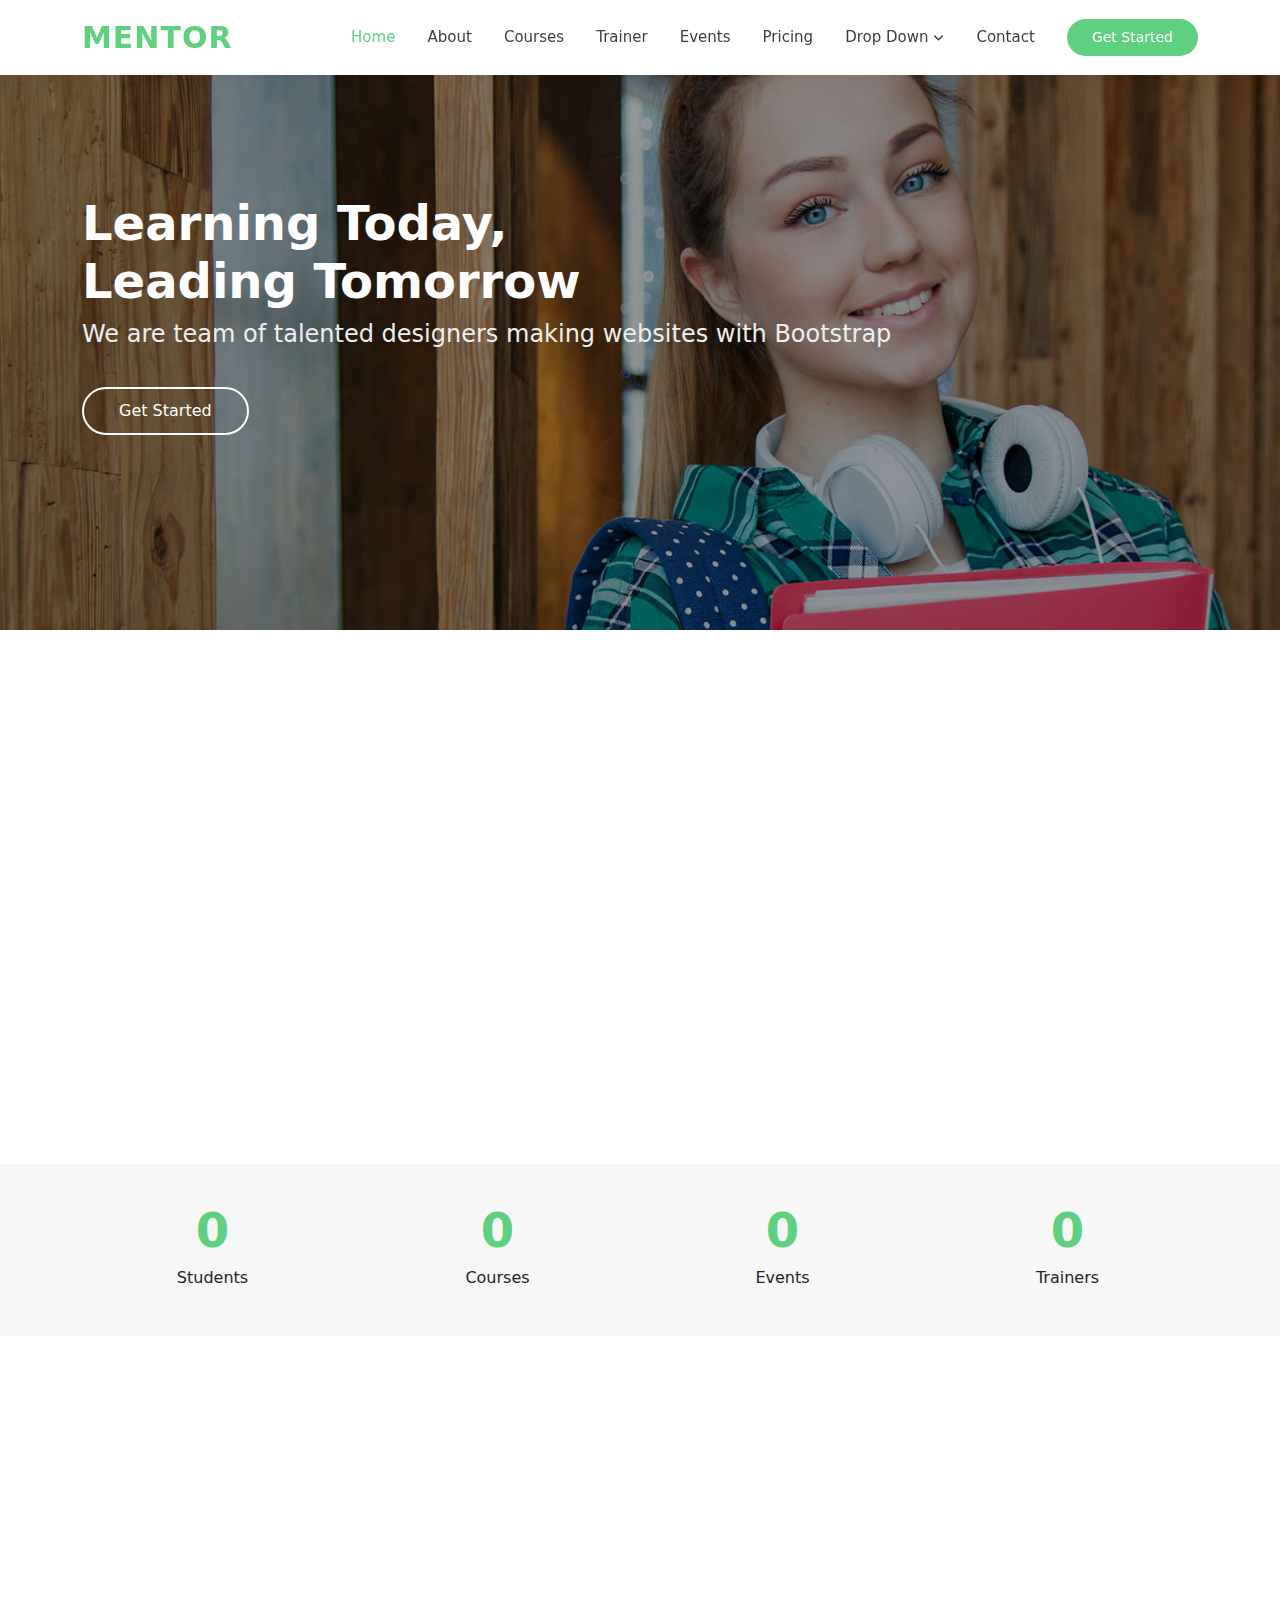
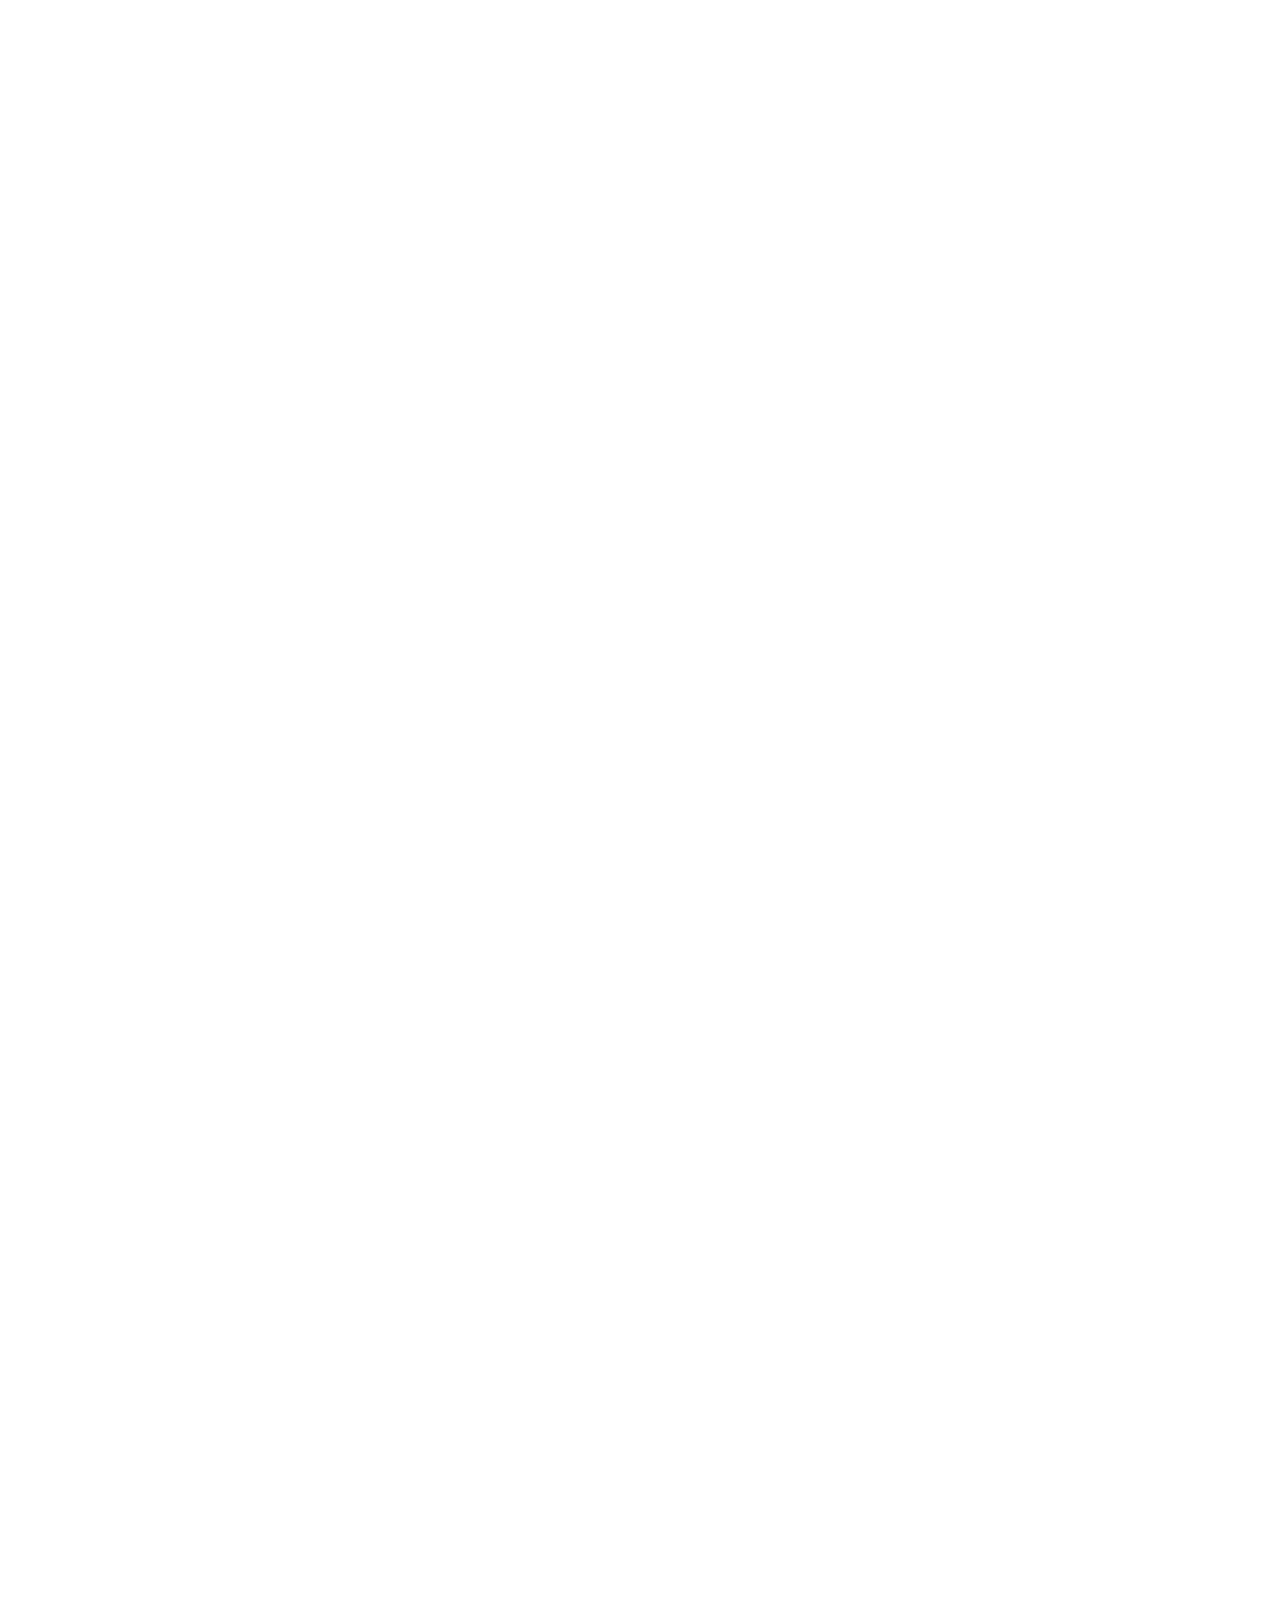
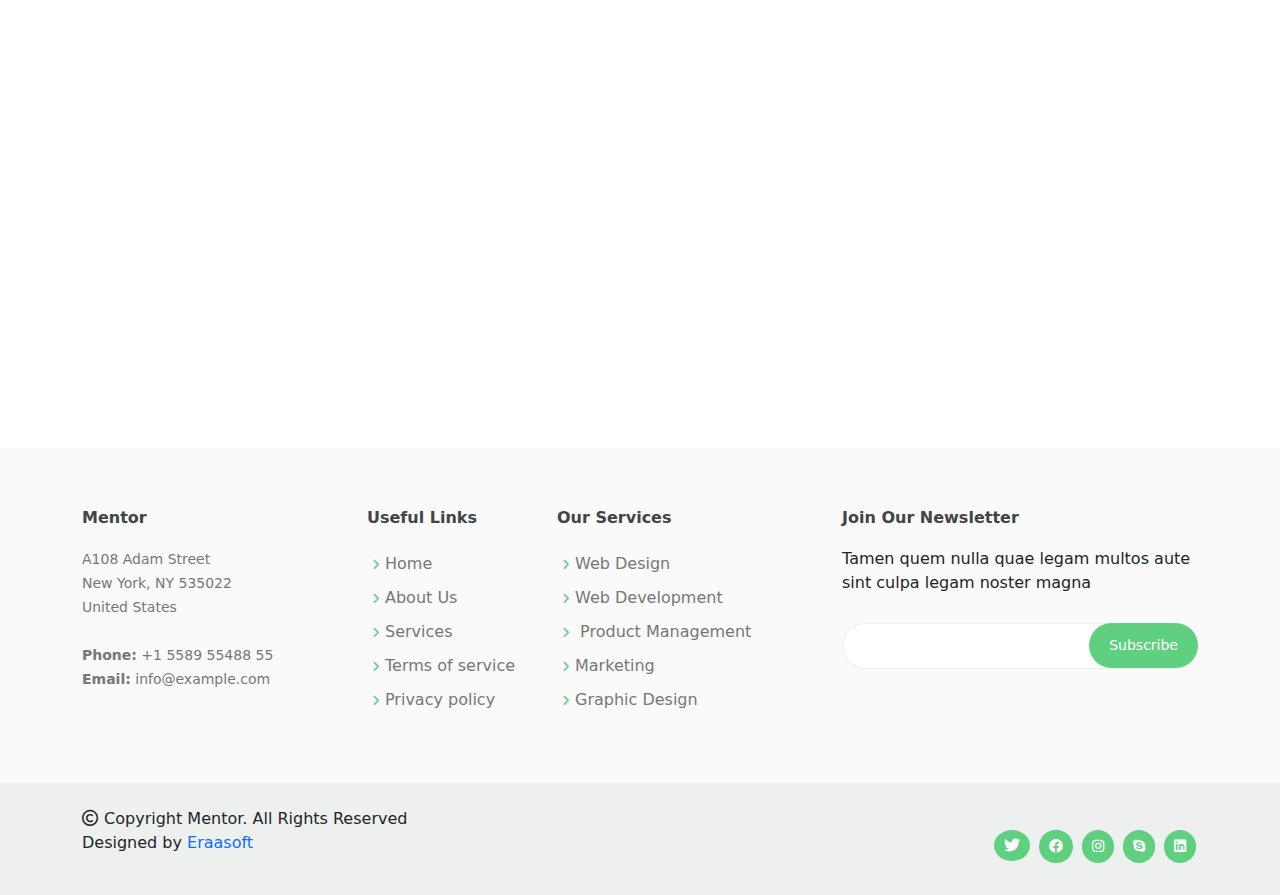
<file: index.html>
<!DOCTYPE html>
<html lang="en">
<head>
    <meta charset="UTF-8">
    <meta name="viewport" content="width=device-width, initial-scale=1.0">
    <title>Mentor bootstrap Template</title>
    <link
    rel="stylesheet"
    href="https://cdnjs.cloudflare.com/ajax/libs/animate.css/4.1.1/animate.min.css"
  />
    <link rel="stylesheet" href="css/all.min.css">
    <link rel="stylesheet" href="css/bootstrap.min.css">
    <link rel="stylesheet" href="css/style.css">
</head>
<body>
    <!-- preloader  -->
    <div id="preloader">
        <span></span>
    </div>
    
    <!-- start header -->
    <header>
       <div class="container">
        <div class="header__nav-bar">
            <div class="header__logo">
                <a href="index.html">Mentor</a>
            </div>
            <div class="header__nav">
                <ul class="header__minue">
                    <li class="minue__item"><a class="minue__link  minue__link--active" href="index.html">Home</a></li>
                    <li class="minue__item"><a class="minue__link" href="about.html">About</a></li>
                    <li class="minue__item"><a class="minue__link" href="courses.html">Courses</a></li>
                    <li class="minue__item"><a class="minue__link" href="trainers.html">Trainer</a></li>
                    <li class="minue__item"><a class="minue__link" href="events.html">Events</a></li>
                    <li class="minue__item"><a class="minue__link" href="pricing.html">Pricing</a></li>
                    <li class="minue__item minue__item--dropdown"><a class="minue__link" href="#">Drop Down <i class="fa-solid fa-angle-down"></i></a>
                        <ul class="header__subminue">
                            <li class="subminue__item"><a class="subminue__link" href="#">Drop down1</a></li>
                            <li class="subminue__item subminue__item--dropdown"><a class="subminue__link" href="#">Deep Drop Down <i class="fa-solid fa-angle-right"></i></a>
                                <ul class="header__Deepminue">
                                    <li class="Deepminue__item"><a class="Deepminue__link" href="#">Deep Drop Down1</a></li>
                                    <li class="Deepminue__item"><a class="Deepminue__link" href="#">Deep Drop Down2</a></li>
                                    <li class="Deepminue__item"><a class="Deepminue__link" href="#">Deep Drop Down3</a></li>
                                    <li class="Deepminue__item"><a class="Deepminue__link" href="#">Deep Drop Down4</a></li>
                                    <li class="Deepminue__item"><a class="Deepminue__link" href="#">Deep Drop Down5</a></li>
                                </ul>
                            </li>
                            <li class="subminue__item"><a class="subminue__link" href="#">Drop down2</a></li>
                            <li class="subminue__item"><a class="subminue__link" href="#">Drop down3</a></li>
                            <li class="subminue__item"><a class="subminue__link" href="#">Drop down4</a></li>
                            
                        </ul>
                    </li>
                    <li class="minue__item"><a class="minue__link" href="contact.html">Contact</a></li>
                    <a class="nav__link btn--rounded header__btn--rounded"href="#">Get Started</a>
                </ul>
                    <span class="hader__close-icon " id="close-icon">
                        <i class="fa-solid fa-xmark"></i>
                    </span>
            </div>
            <div class="header__bar-icon">
                <span>
                    <i class="fa-solid fa-bars"></i>
                </span>
            </div>
           </div>
       </div>
    </header>
    <!-- end header -->
    <div class="scroll-to-top">
        <span><i class="fa-solid fa-arrow-up"></i></span>
    </div>
    <!-- start hero-area -->
    <section id="Home" class="Hero">
        <div class="container">
            <div class="Hero__content animate__animated">
                <h1>Learning Today,<br>Leading Tomorrow</h1>
                <h2>We are team of talented designers making websites with Bootstrap</h2>
                <a href="#" class="Hero__btn Hero__btn--rounded btn--rounded">Get Started</a>
            </div>
        </div>
    </section>
    <!-- end hero-area -->

    <!-- start about-area  -->
    <section id="About" class="About pt-5 pb-5">
        <div class="container">
            <div class="row">
                <div class="col-lg-6 col-md-12">
                    <div class="About__text-content animate__animated opacity-0 animation-delay">
                        <h3>Voluptatem dignissimos provident quasi corporis voluptates sit assumenda.</h3>
                        <p class="About__disciption">Lorem ipsum dolor sit amet, consectetur adipiscing elit, sed do eiusmod tempor incididunt ut labore et dolore magna aliqua.</p>
                        <ul>
                            <li>Ullamco laboris nisi ut aliquip ex ea commodo consequat.</li>
                            <li>Duis aute irure dolor in reprehenderit in voluptate velit.</li>
                            <li>Ullamco laboris nisi ut aliquip ex ea commodo consequat. Duis aute irure dolor in reprehenderit in voluptate trideta storacalaperda mastiro dolore eu fugiat nulla pariatur.</li>
                        </ul>
                        <p>Ullamco laboris nisi ut aliquip ex ea commodo consequat. Duis aute irure dolor in reprehenderit in voluptate</p>
                    </div>
                </div>
                <div class="col-lg-6 col-md-12">
                    <div class="About__img animate__animated opacity-0 animation-delay">
                        <img src="images/about.jpg" alt="about-img">
                    </div>
                </div>
            </div>
        </div>
    </section>
    <!-- end about-area  -->

    <!-- start counter-area -->
    <section class="counters" id="counters">
        <div class="container">
            <div class="row justify-content-around">
                <div class="col-lg-3 col-6">
                    <div class="counter__box text-center">
                        <span data-counter="1232">0</span>
                        <p>Students</p>
                    </div>
                </div>
                <div class="col-lg-3  col-6">
                    <div class="counter__box text-center">
                        <span data-counter="64">0</span>
                        <p>Courses</p>
                    </div>
                </div>
                <div class="col-lg-3  col-6">
                    <div class="counter__box text-center">
                        <span data-counter="42">0</span>
                        <p>Events</p>
                    </div>
                </div>
                <div class="col-lg-3  col-6">
                    <div class="counter__box text-center">
                        <span data-counter="15">0</span>
                        <p>Trainers</p>
                    </div>
                </div>
            </div>
        </div>
    </section>
    <!-- end counter-area -->

    <!-- start why-choose-us  -->
    <section class="choose-us" id="ChoosUs">
        <div class="container">
            <div class="choose-us__content">
                <div class="row align-items-xl-center">
                    <div class="col-lg-4 col-12 align-items-stretch d-flex">
                        <div class="choose-us__main-content mb-4 animate__animated opacity-0">
                            <h3>Why Choose Mentor?</h3>
                            <p>Lorem ipsum dolor sit amet, consectetur adipiscing elit, sed do eiusmod tempor incididunt ut labore et dolore magna aliqua. Duis aute irure dolor in reprehenderit Asperiores dolores sed et. Tenetur quia eos. Autem tempore quibusdam vel necessitatibus optio ad corporis.</p>
                            <a href="#" class="Choose__btn btn--rounded">
                                Learn More
                                <i class="fa-solid fa-angle-right ms-2"></i>
                            </a>
                        </div>
                    </div>
                    <div class="col-lg-8 col-12">
                        <div class="choose-us__boxes animate__animated animation-delay opacity-0">
                            <div class="row">
                                <div class="col-xl-4 col-lg-12">
                                    <div class="choose__box">
                                        <span class="choose__box-icon"><i class="fa-regular fa-file-lines"></i></span>
                                        <h4>Corporis voluptates sit</h4>
                                        <p>Consequuntur sunt aut quasi enim aliquam quae harum pariatur laboris nisi ut aliquip</p>
                                    </div>
                                </div>
                                <div class="col-xl-4 col-lg-12">
                                    <div class="choose__box">
                                        <span class="choose__box-icon"><i class="fa-solid fa-cube"></i></span>
                                        <h4>Ullamco laboris ladore pan</h4>
                                        <p>Excepteur sint occaecat cupidatat non proident, sunt in culpa qui officia deserunt</p>
                                    </div>
                                </div>
                                <div class="col-xl-4 col-lg-12">
                                    <div class="choose__box">
                                        <span class="choose__box-icon"><i class="fa-regular fa-images"></i></span>
                                        <h4>Labore consequatur</h4>
                                        <p>Aut suscipit aut cum nemo deleniti aut omnis. Doloribus ut maiores omnis facere</p>
                                    </div>
                                </div>
                            </div>
                        </div>
                    </div>     
                   
                </div>
            </div>
        </div>
    </section>
    <!-- end why-choose-us  -->

    <!-- start features-area  -->
    <section class="features pb-5 t-scale-0" id="Features">
        <div class="container">
            <div class="row">
                <div class="col-lg-3 col-md-4 col-sm-12">
                    <div class="features__feature">
                        <span><i class="fa-solid fa-store text-warning fs-3"></i></span>
                        <a href="#">Lorem Ipsum</a>
                    </div>
                </div>
                <div class="col-lg-3 col-md-4 col-sm-12">
                    <div class="features__feature">
                        <span><i class="fa-solid fa-chart-bar text-primary fs-3"></i></span>
                        <a href="#">Dolor Sitema</a>
                    </div>
                </div>
                <div class="col-lg-3 col-md-4 col-sm-12">
                    <div class="features__feature">
                        <span><i class="fa-regular fa-calendar text-danger fs-3"></i></span>
                        <a href="#">Sed perspiciatis</a>
                    </div>
                </div>
                <div class="col-lg-3 col-md-4 col-sm-12">
                    <div class="features__feature">
                        <span><i class="fa-solid fa-paint-roller fs-3" style="color:#d63384"></i></span>
                        <a href="#">Magni Dolores</a>
                    </div>
                </div>
                <div class="col-lg-3 col-md-4 col-sm-12">
                    <div class="features__feature">
                        <span><i class="fa-solid fa-database fs-3" style="color:#0dcaf0"></i></span>
                        <a href="#">Nemo Enim</a>
                    </div>
                </div>
                <div class="col-lg-3 col-md-4 col-sm-12">
                    <div class="features__feature">
                        <span><i class="fa-solid fa-circle-notch fs-3" style="color:#ffc107"></i></span>
                        <a href="#">Eiusmod Tempor</a>
                    </div>
                </div>
                <div class="col-lg-3 col-md-4 col-sm-12">
                    <div class="features__feature">
                        <span><i class="fa-solid fa-file-lines fs-3" style="color:#20c997"></i></span>
                        <a href="#">Midela Teren</a>
                    </div>
                </div>
                <div class="col-lg-3 col-md-4 col-sm-12">
                    <div class="features__feature">
                        <span><i class="fa-solid fa-house-medical fs-3" style="color:#6610f2"></i></span>
                        <a href="#">Pira Neve</a>
                    </div>
                </div>
                <div class="col-lg-3 col-md-4 col-sm-12">
                    <div class="features__feature">
                        <span><i class="fa-solid fa-anchor fs-3" style="color:brown"></i></span>
                        <a href="#">Dirada Pack</a>
                    </div>
                </div>
                <div class="col-lg-3 col-md-4 col-sm-12">
                    <div class="features__feature">
                        <span><i class="fa-solid fa-compact-disc fs-3" style="color:#d63384"></i></span>
                        <a href="#">Moton Ideal</a>
                    </div>
                </div>
                <div class="col-lg-3 col-md-4 col-sm-12">
                    <div class="features__feature">
                        <span><i class="fa-solid fa-wifi fs-3" style="color:#fd7e14"></i></span>
                        <a href="#">Verdo Park</a>
                    </div>
                </div>
                <div class="col-lg-3 col-md-4 col-sm-12">
                    <div class="features__feature">
                        <span><i class="fa-solid fa-fingerprint fs-3" style="color:rgb(64, 159, 116);"></i></span>
                        <a href="#">Flavor Nivelanda</a>
                    </div>
                </div>
            </div>
        </div>
    </section>
    <!-- end features-area  -->

    <!-- start courses  -->
    <section  id="Courses" class="courses py-5">
        <div class="container">
            <div class="courses__title mb-5 animate__animated opacity-0">
                <span>COURSES</span>
                <h2 class="fw-bold">POPULAR COURSES</h2>
            </div>
            <div class="courses__cards animate__animated opacity-0 animation-delay">
                <div class="row">
                    <div class="col-lg-4 col-md-6">
                        <div class="courses__card">
                            <div class="course__card-img">
                                <img src="images/course-1.jpg" alt="">
                            </div>
                            <div class="course__content p-2">
                                <div class="course__card-title">
                                    <h4>Web Development</h4>
                                    <p>$169</p>
                                </div>
                                <div class="course__card-descreption">
                                    <h5><a href="#">Website Design</a></h5>
                                    <p>Et architecto provident deleniti facere repellat nobis iste. Id facere quia quae dolores dolorem tempore.</p>
                                </div>
                                <div class="course__trainer-info">
                                    <div class="traniner-profile">
                                        <img src="images/trainer-1.jpg" alt="trainer">
                                        <h4 class="traniner-profile__name">Antonio</h4>
                                    </div>
                                    <div class="traniner-rank">
                                        <i class="fa-regular fa-user"></i>
                                        <span class="me-3">50</span>
                                        <i class="fa-regular fa-heart"></i>
                                        <span>65</span>
                                    </div>
                                </div>
                            </div>
                        </div>
                    </div>
                    <div class="col-lg-4 col-md-6">
                        <div class="courses__card">
                            <div class="course__card-img">
                                <img src="images/course-2.jpg" alt="">
                            </div>
                            <div class="course__content p-2">
                                <div class="course__card-title">
                                    <h4>Marketing</h4>
                                    <p>$225</p>
                                </div>
                                <div class="course__card-descreption">
                                    <h5><a href="#">Search Engine Optimization</a></h5>
                                    <p>Et architecto provident deleniti facere repellat nobis iste. Id facere quia quae dolores dolorem tempore.</p>
                                </div>
                                <div class="course__trainer-info">
                                    <div class="traniner-profile">
                                        <img src="images/trainer-2.jpg" alt="trainer">
                                        <h4 class="traniner-profile__name">Lana</h4>
                                    </div>
                                    <div class="traniner-rank">
                                        <i class="fa-regular fa-user"></i>
                                        <span class="me-3">35</span>
                                        <i class="fa-regular fa-heart"></i>
                                        <span>42</span>
                                    </div>
                                </div>
                            </div>
                        </div>
                    </div>
                    <div class="col-lg-4 col-md-6">
                        <div class="courses__card">
                            <div class="course__card-img">
                                <img src="images/course-3.jpg" alt="">
                            </div>
                            <div class="course__content p-2">
                                <div class="course__card-title">
                                    <h4>Content</h4>
                                    <p>$180</p>
                                </div>
                                <div class="course__card-descreption">
                                    <h5><a href="#">Content</a></h5>
                                    <p>Et architecto provident deleniti facere repellat nobis iste. Id facere quia quae dolores dolorem tempore.</p>
                                </div>
                                <div class="course__trainer-info">
                                    <div class="traniner-profile">
                                        <img src="images/trainer-3.jpg" alt="trainer">
                                        <h4 class="traniner-profile__name">Antonio</h4>
                                    </div>
                                    <div class="traniner-rank">
                                        <i class="fa-regular fa-user"></i>
                                        <span class="me-3">20</span>
                                        <i class="fa-regular fa-heart"></i>
                                        <span>85</span>
                                    </div>
                                </div>
                            </div>
                        </div>
                    </div>
                </div>
            </div>
        </div>
    </section>
    <!-- end courses  -->

    <!-- start team  -->
    <section class="team py-5 animate__animated t-scale-0 transition" id="Trainer">
        <div class="container">
            <div class="row">
                <div class="col-lg-4 col-md-6">
                    <div class="team__member">
                        <div class="team__member-img">
                            <img src="images/trainer-1.jpg" alt="">
                        </div>
                        <div class="team__member-content">
                            <h3>Walter White</h3>
                            <span>Web Development</span>
                            <p>Magni qui quod omnis unde et eos fuga et exercitationem. Odio veritatis perspiciatis quaerat qui aut aut aut</p>
                            <div class="member__social-iocn">
                                <a href="#"><i class="fa-brands fa-twitter"></i></a>
                                <a href="#"><i class="fa-brands fa-facebook"></i></a>
                                <a href="#"><i class="fa-brands fa-instagram"></i></a>
                                <a href="#"><i class="fa-brands fa-linkedin"></i></a>
                            </div>
                        </div>
                    </div>
                </div>
                <div class="col-lg-4 col-md-6">
                    <div class="team__member">
                        <div class="team__member-img">
                            <img src="images/trainer-2.jpg" alt="">
                        </div>
                        <div class="team__member-content">
                            <h3>Sarah Jhinson</h3>
                            <span>Marketing</span>
                            <p>Repellat fugiat adipisci nemo illum nesciunt voluptas repellendus. In architecto rerum rerum temporibus</p>
                            <div class="member__social-iocn">
                                <a href="#"><i class="fa-brands fa-twitter"></i></a>
                                <a href="#"><i class="fa-brands fa-facebook"></i></a>
                                <a href="#"><i class="fa-brands fa-instagram"></i></a>
                                <a href="#"><i class="fa-brands fa-linkedin"></i></a>
                            </div>
                        </div>
                    </div>
                </div>
                <div class="col-lg-4 col-md-6">
                    <div class="team__member">
                        <div class="team__member-img">
                            <img src="images/trainer-3.jpg" alt="">
                        </div>
                        <div class="team__member-content">
                            <h3>William Anderson</h3>
                            <span>Content</span>
                            <p>Voluptas necessitatibus occaecati quia. Earum totam consequuntur qui porro et laborum toro des clara</p>
                            <div class="member__social-iocn">
                                <a href="#"><i class="fa-brands fa-twitter"></i></a>
                                <a href="#"><i class="fa-brands fa-facebook"></i></a>
                                <a href="#"><i class="fa-brands fa-instagram"></i></a>
                                <a href="#"><i class="fa-brands fa-linkedin"></i></a>
                            </div>
                        </div>
                    </div>
                </div>
            </div>
        </div>
    </section>
    <!-- end team  -->
    <!-- start footer  -->
    <footer>
        <div class="container">
            <div class="row">
                <div class="col-lg-3 col-md-6">
                    <div class="footer__location mb-3">
                        <h2 class="footer__logo">Mentor</h2>
                        <p>A108 Adam Street<br>
                            New York, NY 535022<br>
                            United States<br><br>
                        </p>
                        <p><strong>Phone:</strong> +1 5589 55488 55</p>
                        <p><strong>Email:</strong> info@example.com</p>
                    </div>
                </div>
                <div class="col-lg-2 col-md-6">
                    <div class="footer__useful-link  mb-3">
                        <h2>Useful Links</h2>
                        <ul>
                            <li><a href="#"><i class="fa-solid fa-angle-right"></i><span>Home</span></a></li>
                            <li><a href="#"><i class="fa-solid fa-angle-right"></i><span>About Us</span></a></li>
                            <li><a href="#"><i class="fa-solid fa-angle-right"></i><span></span>Services</a></li>
                            <li><a href="#"><i class="fa-solid fa-angle-right"></i><span>Terms of service</span></a></li>
                            <li><a href="#"><i class="fa-solid fa-angle-right"></i><span>Privacy policy</span></a></li>
                        </ul>
                    </div>
                </div>
                <div class="col-lg-3 col-md-6">
                    <div class="footer__useful-link  mb-3">
                        <h2>Our Services</h2>
                        <ul>
                            <li><a href="#"><i class="fa-solid fa-angle-right"></i><span>Web Design</span></a></li>
                            <li><a href="#"><i class="fa-solid fa-angle-right"></i><span>Web Development</span></a></li>
                            <li><a href="#"><i class="fa-solid fa-angle-right"></i><span></span> Product Management</a></li>
                            <li><a href="#"><i class="fa-solid fa-angle-right"></i><span>Marketing</span></a></li>
                            <li><a href="#"><i class="fa-solid fa-angle-right"></i><span>Graphic Design</span></a></li>
                        </ul>
                    </div>
                </div>
                <div class="col-lg-4 col-md-6">
                    <div class="footer__newletter">
                        <h2>Join Our Newsletter</h2>
                        <p>Tamen quem nulla quae legam multos aute sint culpa legam noster magna</p>
                        <form action="">
                            <input type="Email" name="Email">
                            <input type="submit" value="Subscribe" class="btn--rounded">
                        </form>
                    </div>
                </div>

            </div>
        </div>
        <div class="footer__bottom">
            <div class="container">
                <div class="row justify-content-between align-items-center">
                   <div class="col-md-6 col-12">
                    <p>
                        <i class="fa-regular fa-copyright"></i> Copyright Mentor. All Rights Reserved<br>
                            Designed by <a href="#"> Eraasoft</a>
                        </p>
                   </div>
                    <div class="col-md-6 col-12">
                        <div class="footer__social-icons">
                            <a href="#"><i class="fa-brands fa-twitter"></i></a>
                                    <a href="#" class="btn--rounded"><i class="fa-brands fa-facebook"></i></a>
                                    <a href="#" class="btn--rounded"><i class="fa-brands fa-instagram"></i></a>
                                    <a href="#" class="btn--rounded"><i class="fa-brands fa-skype"></i></a>
                                    <a href="#" class="btn--rounded"><i class="fa-brands fa-linkedin"></i></a>
                        </div>
                    </div>
               </div>
           </div>
        </div>
    </footer>
    <!-- end footer  -->
   <script src="js/bootstrap.bundle.min.js"></script>
   <script src="js/plugin.js"></script>
</body>
</html>
</file>
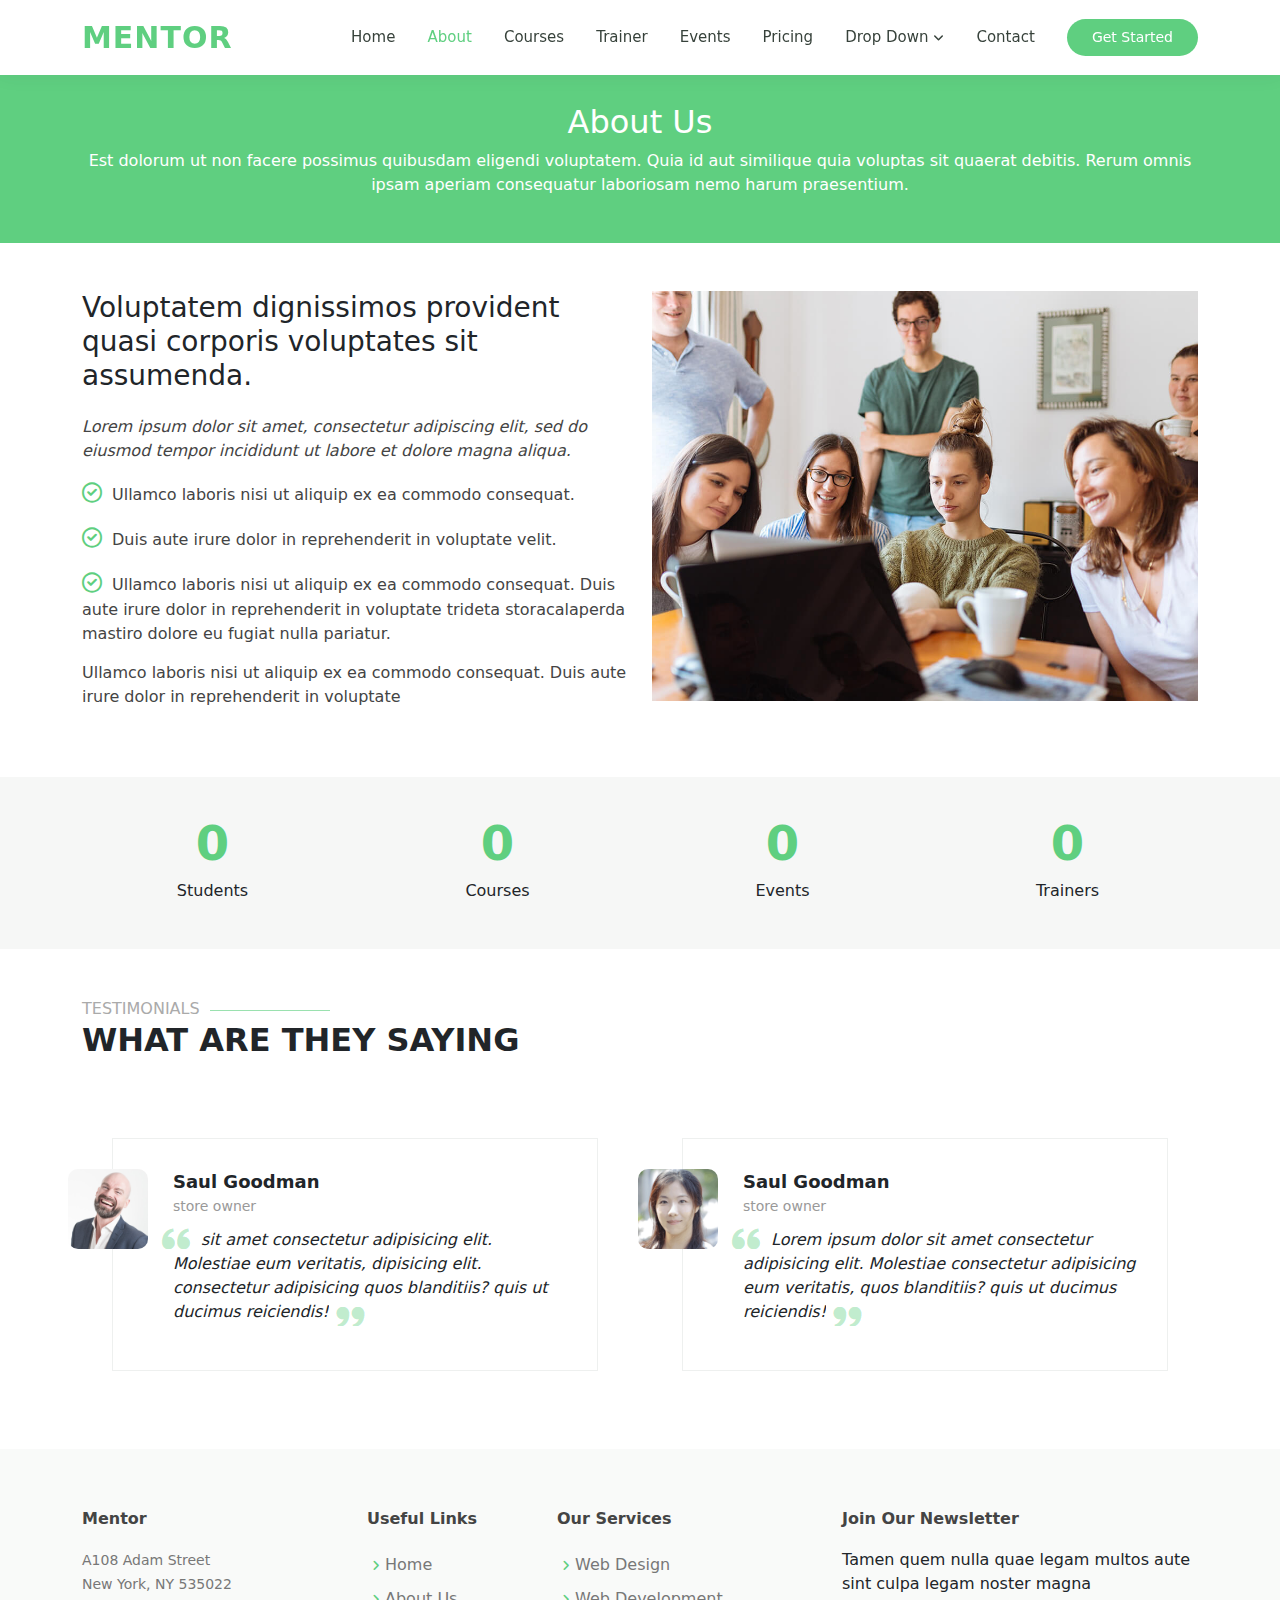
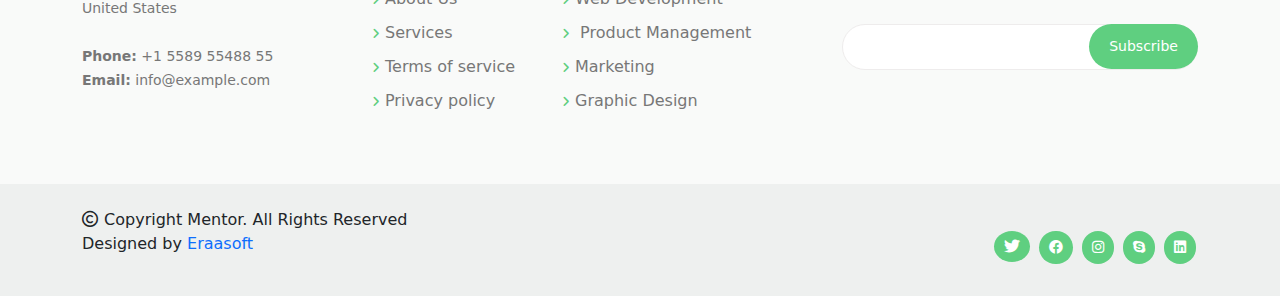
<file: about.html>
<!DOCTYPE html>
<html lang="en">
<head>
    <meta charset="UTF-8">
    <meta name="viewport" content="width=device-width, initial-scale=1.0">
    <title>Mentor bootstrap Template</title>
    <link rel="stylesheet" href="css/all.min.css">
    <link rel="stylesheet" href="css/bootstrap.min.css">
    <link rel="stylesheet" href="css/style.css">
</head>
<body>
    <!-- preloader  -->
    <div id="preloader">
    <span></span>
    </div>
 
    <!-- start header -->
    <header>
       <div class="container">
     <div class="header__nav-bar">
         <div class="header__logo">
             <a href="index.html">Mentor</a>
         </div>
         <div class="header__nav">
             <ul class="header__minue">
                 <li class="minue__item"><a class="minue__link" href="index.html">Home</a></li>
                 <li class="minue__item"><a class="minue__link minue__link--active" href="about.html">About</a></li>
                 <li class="minue__item"><a class="minue__link" href="courses.html">Courses</a></li>
                 <li class="minue__item"><a class="minue__link" href="trainers.html">Trainer</a></li>
                 <li class="minue__item"><a class="minue__link" href="events.html">Events</a></li>
                 <li class="minue__item"><a class="minue__link" href="pricing.html">Pricing</a></li>
                 <li class="minue__item minue__item--dropdown"><a class="minue__link" href="#">Drop Down <i class="fa-solid fa-angle-down"></i></a>
                     <ul class="header__subminue">
                         <li class="subminue__item"><a class="subminue__link" href="#">Drop down1</a></li>
                         <li class="subminue__item subminue__item--dropdown"><a class="subminue__link" href="#">Deep Drop Down <i class="fa-solid fa-angle-right"></i></a>
                             <ul class="header__Deepminue">
                                 <li class="Deepminue__item"><a class="Deepminue__link" href="#">Deep Drop Down1</a></li>
                                 <li class="Deepminue__item"><a class="Deepminue__link" href="#">Deep Drop Down2</a></li>
                                 <li class="Deepminue__item"><a class="Deepminue__link" href="#">Deep Drop Down3</a></li>
                                 <li class="Deepminue__item"><a class="Deepminue__link" href="#">Deep Drop Down4</a></li>
                                 <li class="Deepminue__item"><a class="Deepminue__link" href="#">Deep Drop Down5</a></li>
                             </ul>
                         </li>
                         <li class="subminue__item"><a class="subminue__link" href="#">Drop down2</a></li>
                         <li class="subminue__item"><a class="subminue__link" href="#">Drop down3</a></li>
                         <li class="subminue__item"><a class="subminue__link" href="#">Drop down4</a></li>
                         
                     </ul>
                 </li>
                 <li class="minue__item"><a class="minue__link" href="contact.html">Contact</a></li>
                 <a class="nav__link btn--rounded header__btn--rounded"href="#">Get Started</a>
             </ul>
                 <span class="hader__close-icon " id="close-icon">
                     <i class="fa-solid fa-xmark"></i>
                 </span>
         </div>
         <div class="header__bar-icon">
             <span>
                 <i class="fa-solid fa-bars"></i>
             </span>
         </div>
        </div>
    </div>
 </header>
 <!-- end header -->
    <!-- scroll to top  -->
    <div class="scroll-to-top">
        <span><i class="fa-solid fa-arrow-up"></i></span>
    </div>

    <!-- start breadcrumbs  -->
    <section class="breadcrumbs">
       <div class="container">
           <h2>About Us</h2>
           <p>Est dolorum ut non facere possimus quibusdam eligendi voluptatem. Quia id aut similique quia voluptas sit quaerat debitis. Rerum omnis ipsam aperiam consequatur laboriosam nemo harum praesentium.</p>
       </div>
    </section>
    <!-- end breadcrumbs  -->

    <!-- start about-area  -->
    <section id="About" class="About pt-5 pb-5">
        <div class="container">
            <div class="row">
            <div class="col-lg-6 col-md-12">
                <div class="About__text-content">
                    <h3>Voluptatem dignissimos provident quasi corporis voluptates sit assumenda.</h3>
                    <p class="About__disciption">Lorem ipsum dolor sit amet, consectetur adipiscing elit, sed do eiusmod tempor incididunt ut labore et dolore magna aliqua.</p>
                    <ul>
                        <li>Ullamco laboris nisi ut aliquip ex ea commodo consequat.</li>
                        <li>Duis aute irure dolor in reprehenderit in voluptate velit.</li>
                        <li>Ullamco laboris nisi ut aliquip ex ea commodo consequat. Duis aute irure dolor in reprehenderit in voluptate trideta storacalaperda mastiro dolore eu fugiat nulla pariatur.</li>
                    </ul>
                    <p>Ullamco laboris nisi ut aliquip ex ea commodo consequat. Duis aute irure dolor in reprehenderit in voluptate</p>
                </div>
            </div>
            <div class="col-lg-6 col-md-12">
                <div class="About__img">
                    <img src="images/about.jpg" alt="about-img">
                </div>
            </div>
        </div>
    </div>
    </section>
    <!-- end about-area  -->

    <!-- start counter-area -->
    <section class="counters" id="counters">
        <div class="container">
            <div class="row justify-content-around">
                <div class="col-lg-3 col-6">
                    <div class="counter__box text-center">
                        <span data-counter="1232">0</span>
                        <p>Students</p>
                    </div>
                </div>
                <div class="col-lg-3  col-6">
                    <div class="counter__box text-center">
                        <span data-counter="64">0</span>
                        <p>Courses</p>
                    </div>
                </div>
                <div class="col-lg-3  col-6">
                    <div class="counter__box text-center">
                        <span data-counter="42">0</span>
                        <p>Events</p>
                    </div>
                </div>
                <div class="col-lg-3  col-6">
                    <div class="counter__box text-center">
                        <span data-counter="15">0</span>
                        <p>Trainers</p>
                    </div>
                </div>
            </div>
        </div>
    </section>
    <!-- end counter-area -->

    <!-- start testimonials  -->
    <section class="testimonials py-5">
        <div class="container">
            <div class="section__title mb-5">
                <span>TESTIMONIALS</span>
                <h2 class="fw-bold">WHAT ARE THEY SAYING </h2>
            </div>
            <div class="testimonial__slider">
                <div class="row">
                    <div class="col-sm-12 col-lg-6">
                        <div class="slider__box">
                            <div class="slider__member-img">
                                <img src="images/testimonials-1.jpg" alt="">
                            </div>
                            <div class="slider__member-info">
                                <h3>Saul Goodman</h3>
                                <span>store owner</span>
                            </div>
                            <div class="slider__descreption">
                                <p> sit amet consectetur adipisicing elit. Molestiae eum veritatis, dipisicing elit. consectetur adipisicing quos blanditiis?  quis ut  ducimus reiciendis!
                                </p>
                            </div>
                        </div>
                    </div>
                    <div class="col-sm-12 col-lg-6">
                        <div class="slider__box">
                            <div class="slider__member-img">
                                <img src="images/testimonials-2.jpg" alt="">
                            </div>
                            <div class="slider__member-info">
                                <h3>Saul Goodman</h3>
                                <span>store owner</span>
                            </div>
                            <div class="slider__descreption">
                                <p>Lorem ipsum dolor sit amet consectetur adipisicing elit. Molestiae consectetur adipisicing eum veritatis,  quos blanditiis?  quis ut  ducimus reiciendis!
                                </p>
                            </div>
                        </div>
                    </div>
                    <!-- <div class="col-sm-12 col-md-6">
                        <div class="slider__box">
                            <div class="slider__member-img">
                                <img src="images/testimonials-1.jpg" alt="">
                            </div>
                            <div class="slider__member-info">
                                <h3>Saul Goodman</h3>
                                <span>store owner</span>
                            </div>
                            <div class="slider__descreption">
                                <p>Lorem ipsum dolor sit amet consectetur adipisicing elit. Molestiae eum veritatis,  quos blanditiis?  quis ut  ducimus reiciendis!
                                </p>
                            </div>
                        </div>
                    </div>
                    <div class="col-sm-12 col-md-6">
                        <div class="slider__box">
                            <div class="slider__member-img">
                                <img src="images/testimonials-1.jpg" alt="">
                            </div>
                            <div class="slider__member-info">
                                <h3>Saul Goodman</h3>
                                <span>store owner</span>
                            </div>
                            <div class="slider__descreption">
                                <p>Lorem ipsum dolor sit amet consectetur adipisicing elit. Molestiae eum veritatis,  quos blanditiis?  quis ut  ducimus reiciendis!
                                </p>
                            </div>
                        </div>
                    </div>
                    <div class="col-sm-12 col-md-6">
                        <div class="slider__box">
                            <div class="slider__member-img">
                                <img src="images/testimonials-1.jpg" alt="">
                            </div>
                            <div class="slider__member-info">
                                <h3>Saul Goodman</h3>
                                <span>store owner</span>
                            </div>
                            <div class="slider__descreption">
                                <p>Lorem ipsum dolor sit amet consectetur adipisicing elit. Molestiae eum veritatis,  quos blanditiis?  quis ut  ducimus reiciendis!
                                </p>
                            </div>
                        </div>
                    </div> -->
                </div>
            </div>
        </div>

    </section>
    <!-- end testimonials  -->

    <!-- start footer  -->
    <footer>
        <div class="container">
            <div class="row">
                <div class="col-lg-3 col-md-6">
                    <div class="footer__location mb-3">
                        <h2 class="footer__logo">Mentor</h2>
                        <p>A108 Adam Street<br>
                            New York, NY 535022<br>
                            United States<br><br>
                        </p>
                        <p><strong>Phone:</strong> +1 5589 55488 55</p>
                        <p><strong>Email:</strong> info@example.com</p>
                    </div>
                </div>
                <div class="col-lg-2 col-md-6">
                    <div class="footer__useful-link  mb-3">
                        <h2>Useful Links</h2>
                        <ul>
                            <li><a href="#"><i class="fa-solid fa-angle-right"></i><span>Home</span></a></li>
                            <li><a href="#"><i class="fa-solid fa-angle-right"></i><span>About Us</span></a></li>
                            <li><a href="#"><i class="fa-solid fa-angle-right"></i><span></span>Services</a></li>
                            <li><a href="#"><i class="fa-solid fa-angle-right"></i><span>Terms of service</span></a></li>
                            <li><a href="#"><i class="fa-solid fa-angle-right"></i><span>Privacy policy</span></a></li>
                        </ul>
                    </div>
                </div>
                <div class="col-lg-3 col-md-6">
                    <div class="footer__useful-link  mb-3">
                        <h2>Our Services</h2>
                        <ul>
                            <li><a href="#"><i class="fa-solid fa-angle-right"></i><span>Web Design</span></a></li>
                            <li><a href="#"><i class="fa-solid fa-angle-right"></i><span>Web Development</span></a></li>
                            <li><a href="#"><i class="fa-solid fa-angle-right"></i><span></span> Product Management</a></li>
                            <li><a href="#"><i class="fa-solid fa-angle-right"></i><span>Marketing</span></a></li>
                            <li><a href="#"><i class="fa-solid fa-angle-right"></i><span>Graphic Design</span></a></li>
                        </ul>
                    </div>
                </div>
                <div class="col-lg-4 col-md-6">
                    <div class="footer__newletter">
                        <h2>Join Our Newsletter</h2>
                        <p>Tamen quem nulla quae legam multos aute sint culpa legam noster magna</p>
                        <form action="">
                            <input type="Email" name="Email">
                            <input type="submit" value="Subscribe" class="btn--rounded">
                        </form>
                    </div>
                </div>

            </div>
        </div>
        <div class="footer__bottom">
            <div class="container">
                <div class="row justify-content-between align-items-center">
                   <div class="col-md-6 col-12">
                    <p>
                        <i class="fa-regular fa-copyright"></i> Copyright Mentor. All Rights Reserved<br>
                            Designed by <a href="#"> Eraasoft</a>
                        </p>
                   </div>
                    <div class="col-md-6 col-12">
                        <div class="footer__social-icons">
                            <a href="#"><i class="fa-brands fa-twitter"></i></a>
                                    <a href="#" class="btn--rounded"><i class="fa-brands fa-facebook"></i></a>
                                    <a href="#" class="btn--rounded"><i class="fa-brands fa-instagram"></i></a>
                                    <a href="#" class="btn--rounded"><i class="fa-brands fa-skype"></i></a>
                                    <a href="#" class="btn--rounded"><i class="fa-brands fa-linkedin"></i></a>
                        </div>
                    </div>
               </div>
           </div>
        </div>
    </footer>
    <!-- end footer  -->
    <script src="js/bootstrap.bundle.min.js"></script>
    <script src="js/plugin.js"></script>
</body>
</html>
</file>
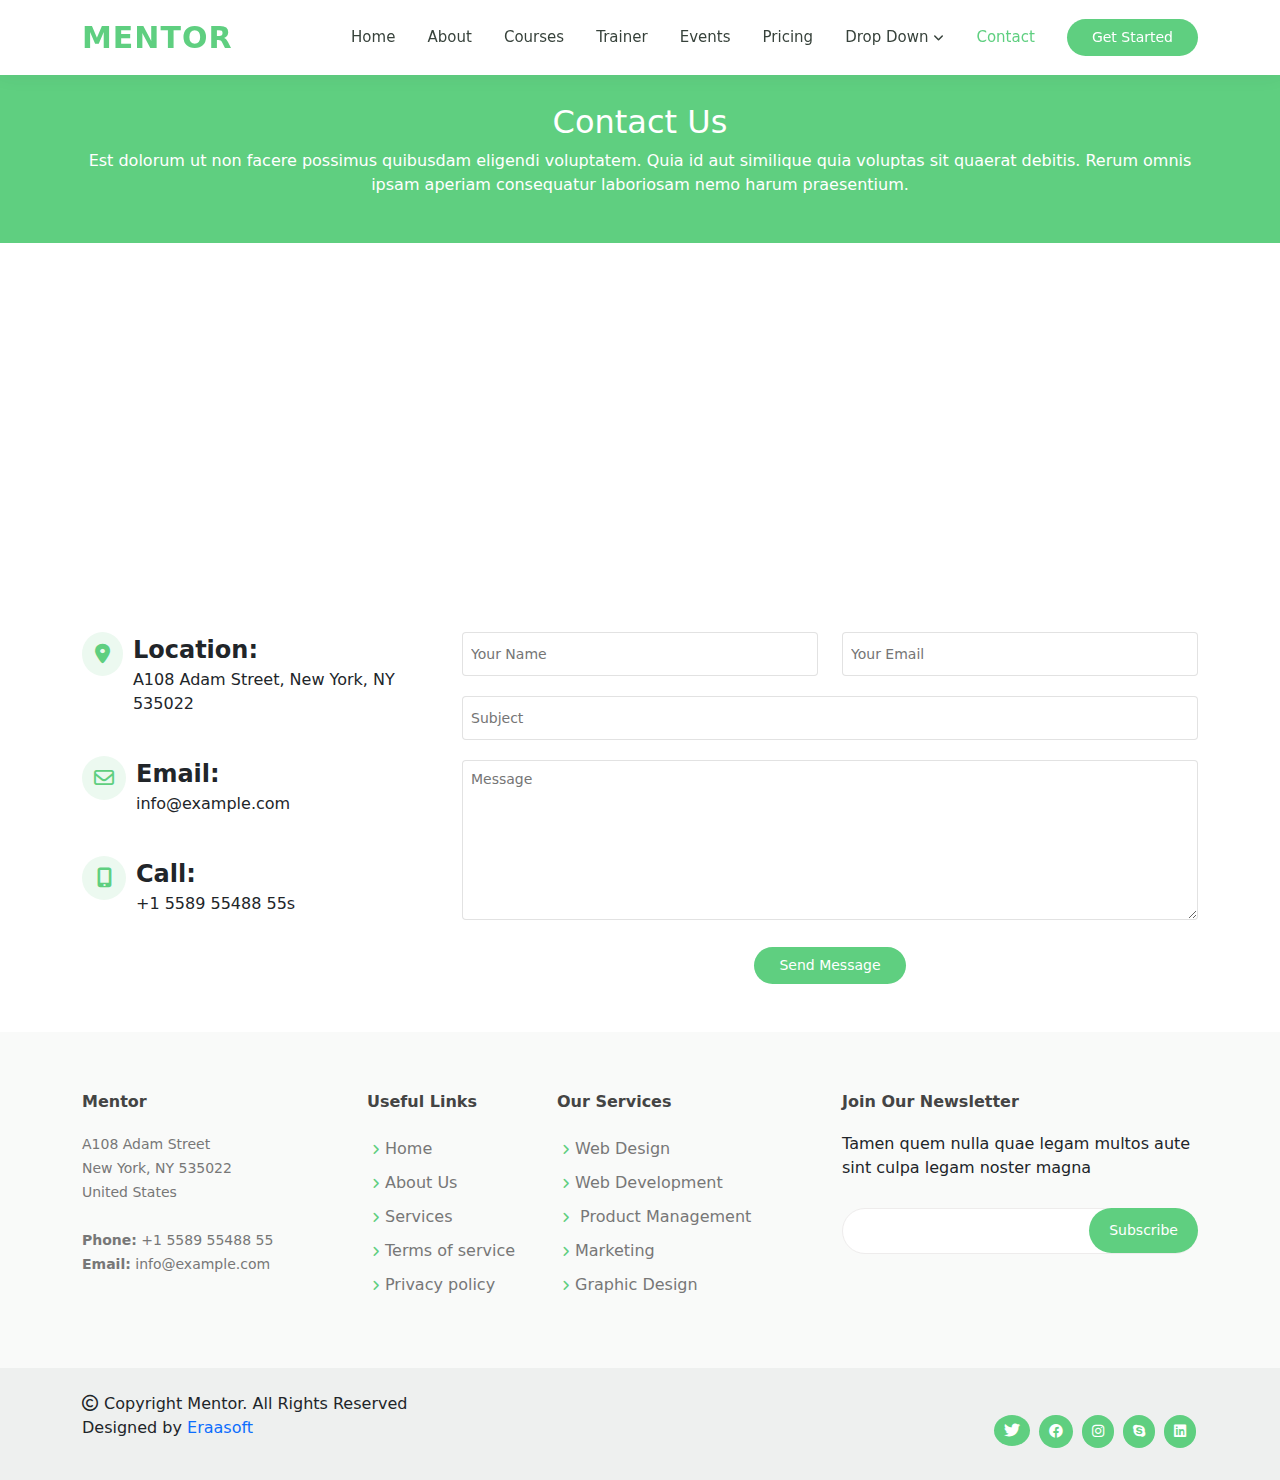
<file: contact.html>
<!DOCTYPE html>
<html lang="en">
<head>
    <meta charset="UTF-8">
    <meta name="viewport" content="width=device-width, initial-scale=1.0">
    <title>Mentor bootstrap Template</title>
    <link rel="stylesheet" href="css/all.min.css">
    <link rel="stylesheet" href="css/bootstrap.min.css">
    <link rel="stylesheet" href="css/style.css">
</head>
<body>
    <!-- preloader  -->
    <div id="preloader">
        <span></span>
    </div>
    
      <!-- start header -->
    <header>
        <div class="container">
         <div class="header__nav-bar">
             <div class="header__logo">
                 <a href="index.html">Mentor</a>
             </div>
             <div class="header__nav">
                 <ul class="header__minue">
                     <li class="minue__item"><a class="minue__link" href="index.html">Home</a></li>
                     <li class="minue__item"><a class="minue__link" href="about.html">About</a></li>
                     <li class="minue__item"><a class="minue__link" href="courses.html">Courses</a></li>
                     <li class="minue__item"><a class="minue__link" href="trainers.html">Trainer</a></li>
                     <li class="minue__item"><a class="minue__link" href="events.html">Events</a></li>
                     <li class="minue__item"><a class="minue__link" href="pricing.html">Pricing</a></li>
                     <li class="minue__item minue__item--dropdown"><a class="minue__link" href="#">Drop Down <i class="fa-solid fa-angle-down"></i></a>
                         <ul class="header__subminue">
                             <li class="subminue__item"><a class="subminue__link" href="#">Drop down1</a></li>
                             <li class="subminue__item subminue__item--dropdown"><a class="subminue__link" href="#">Deep Drop Down <i class="fa-solid fa-angle-right"></i></a>
                                 <ul class="header__Deepminue">
                                     <li class="Deepminue__item"><a class="Deepminue__link" href="#">Deep Drop Down1</a></li>
                                     <li class="Deepminue__item"><a class="Deepminue__link" href="#">Deep Drop Down2</a></li>
                                     <li class="Deepminue__item"><a class="Deepminue__link" href="#">Deep Drop Down3</a></li>
                                     <li class="Deepminue__item"><a class="Deepminue__link" href="#">Deep Drop Down4</a></li>
                                     <li class="Deepminue__item"><a class="Deepminue__link" href="#">Deep Drop Down5</a></li>
                                 </ul>
                             </li>
                             <li class="subminue__item"><a class="subminue__link" href="#">Drop down2</a></li>
                             <li class="subminue__item"><a class="subminue__link" href="#">Drop down3</a></li>
                             <li class="subminue__item"><a class="subminue__link" href="#">Drop down4</a></li>
                             
                         </ul>
                     </li>
                     <li class="minue__item"><a class="minue__link minue__link--active" href="contact.html">Contact</a></li>
                     <a class="nav__link btn--rounded header__btn--rounded"href="#">Get Started</a>
                 </ul>
                     <span class="hader__close-icon " id="close-icon">
                         <i class="fa-solid fa-xmark"></i>
                     </span>
             </div>
             <div class="header__bar-icon">
                 <span>
                     <i class="fa-solid fa-bars"></i>
                 </span>
             </div>
            </div>
        </div>
     </header>
     <!-- end header -->
     <div class="scroll-to-top">
         <span><i class="fa-solid fa-arrow-up"></i></span>
     </div>
     <!-- start breadcrumbs  -->
    <section class="breadcrumbs">
        <div class="container">
            <h2>Contact Us</h2>
            <p>Est dolorum ut non facere possimus quibusdam eligendi voluptatem. Quia id aut similique quia voluptas sit quaerat debitis. Rerum omnis ipsam aperiam consequatur laboriosam nemo harum praesentium.</p>
        </div>
     </section>
     <!-- end breadcrumbs  -->

     <!-- statrt contact  -->
     <section class="contact mt-2 pb-5">
        <iframe src="https://www.google.com/maps/embed?pb=!1m14!1m8!1m3!1d24194.89157059023!2d-74.006138!3d40.710059!3m2!1i1024!2i768!4f13.1!3m3!1m2!1s0x89c25a22a3bda30d%3A0xb89d1fe6bc499443!2sDowntown%20Conference%20Center!5e0!3m2!1sen!2sus!4v1687801312176!5m2!1sen!2sus" style="border:0;" allowfullscreen="" loading="lazy" referrerpolicy="no-referrer-when-downgrade"></iframe>
        <div class="container">
            <div class="row mt-4">
                <div class="col-lg-4 col-md-12">
                    <div class="contact__info">
                        <div class="contact__location mb-4 d-flex">
                            <span><i class="fa-solid fa-location-dot"></i></span>
                            <p>
                                <strong class="fs-4">Location:</strong><br>
                                A108 Adam Street, New York, NY 535022
                            </p>
                        </div>
                        <div class="contact__Email mb-4 d-flex">
                            <span><i class="fa-regular fa-envelope"></i></span>
                            <p>
                                <strong class="fs-4">Email:</strong><br>
                                info@example.com
                            </p>
                        </div>
                        <div class="contact__Call mb-4 d-flex">
                            <span><i class="fa-solid fa-mobile-screen-button"></i></span>
                            <p>
                                <strong class="fs-4">Call:</strong><br>
                                +1 5589 55488 55s
                            </p>
                        </div>
                    </div>
                </div>
                <div class="col-lg-8 col-md-12">
                    <form action="#">
                        <div class="row">
                            <div class="col-lg-6 col-md-12">
                                <input type="text" placeholder="Your Name">
                            </div>
                            <div class="col-lg-6 col-md-12">
                                <input type="email" placeholder="Your Email">
                            </div>
                        </div>
                        <input type="text" placeholder="Subject">
                        <textarea name="" id="" cols="30" rows="10" placeholder="Message"></textarea>
                        <div class="contact__btn text-center">
                        <input type="submit" value="Send Message" class="btn--rounded">
                        </div>
                    </form>
                </div>
            </div>
        </div>
     </section>
     <!-- end contact  -->
     <!-- start footer  -->
    <footer>
        <div class="container">
            <div class="row">
                <div class="col-lg-3 col-md-6">
                    <div class="footer__location mb-3">
                        <h2 class="footer__logo">Mentor</h2>
                        <p>A108 Adam Street<br>
                            New York, NY 535022<br>
                            United States<br><br>
                        </p>
                        <p><strong>Phone:</strong> +1 5589 55488 55</p>
                        <p><strong>Email:</strong> info@example.com</p>
                    </div>
                </div>
                <div class="col-lg-2 col-md-6">
                    <div class="footer__useful-link  mb-3">
                        <h2>Useful Links</h2>
                        <ul>
                            <li><a href="#"><i class="fa-solid fa-angle-right"></i><span>Home</span></a></li>
                            <li><a href="#"><i class="fa-solid fa-angle-right"></i><span>About Us</span></a></li>
                            <li><a href="#"><i class="fa-solid fa-angle-right"></i><span></span>Services</a></li>
                            <li><a href="#"><i class="fa-solid fa-angle-right"></i><span>Terms of service</span></a></li>
                            <li><a href="#"><i class="fa-solid fa-angle-right"></i><span>Privacy policy</span></a></li>
                        </ul>
                    </div>
                </div>
                <div class="col-lg-3 col-md-6">
                    <div class="footer__useful-link  mb-3">
                        <h2>Our Services</h2>
                        <ul>
                            <li><a href="#"><i class="fa-solid fa-angle-right"></i><span>Web Design</span></a></li>
                            <li><a href="#"><i class="fa-solid fa-angle-right"></i><span>Web Development</span></a></li>
                            <li><a href="#"><i class="fa-solid fa-angle-right"></i><span></span> Product Management</a></li>
                            <li><a href="#"><i class="fa-solid fa-angle-right"></i><span>Marketing</span></a></li>
                            <li><a href="#"><i class="fa-solid fa-angle-right"></i><span>Graphic Design</span></a></li>
                        </ul>
                    </div>
                </div>
                <div class="col-lg-4 col-md-6">
                    <div class="footer__newletter">
                        <h2>Join Our Newsletter</h2>
                        <p>Tamen quem nulla quae legam multos aute sint culpa legam noster magna</p>
                        <form action="">
                            <input type="Email" name="Email">
                            <input type="submit" value="Subscribe" class="btn--rounded">
                        </form>
                    </div>
                </div>

            </div>
        </div>
        <div class="footer__bottom">
            <div class="container">
                <div class="row justify-content-between align-items-center">
                   <div class="col-md-6 col-12">
                    <p>
                        <i class="fa-regular fa-copyright"></i> Copyright Mentor. All Rights Reserved<br>
                            Designed by <a href="#"> Eraasoft</a>
                        </p>
                   </div>
                    <div class="col-md-6 col-12">
                        <div class="footer__social-icons">
                            <a href="#"><i class="fa-brands fa-twitter"></i></a>
                                    <a href="#" class="btn--rounded"><i class="fa-brands fa-facebook"></i></a>
                                    <a href="#" class="btn--rounded"><i class="fa-brands fa-instagram"></i></a>
                                    <a href="#" class="btn--rounded"><i class="fa-brands fa-skype"></i></a>
                                    <a href="#" class="btn--rounded"><i class="fa-brands fa-linkedin"></i></a>
                        </div>
                    </div>
               </div>
           </div>
        </div>
    </footer>
    <!-- end footer  -->
    <script src="js/bootstrap.bundle.min.js"></script>
   <script src="js/plugin.js"></script>
</body>
</html>
</file>
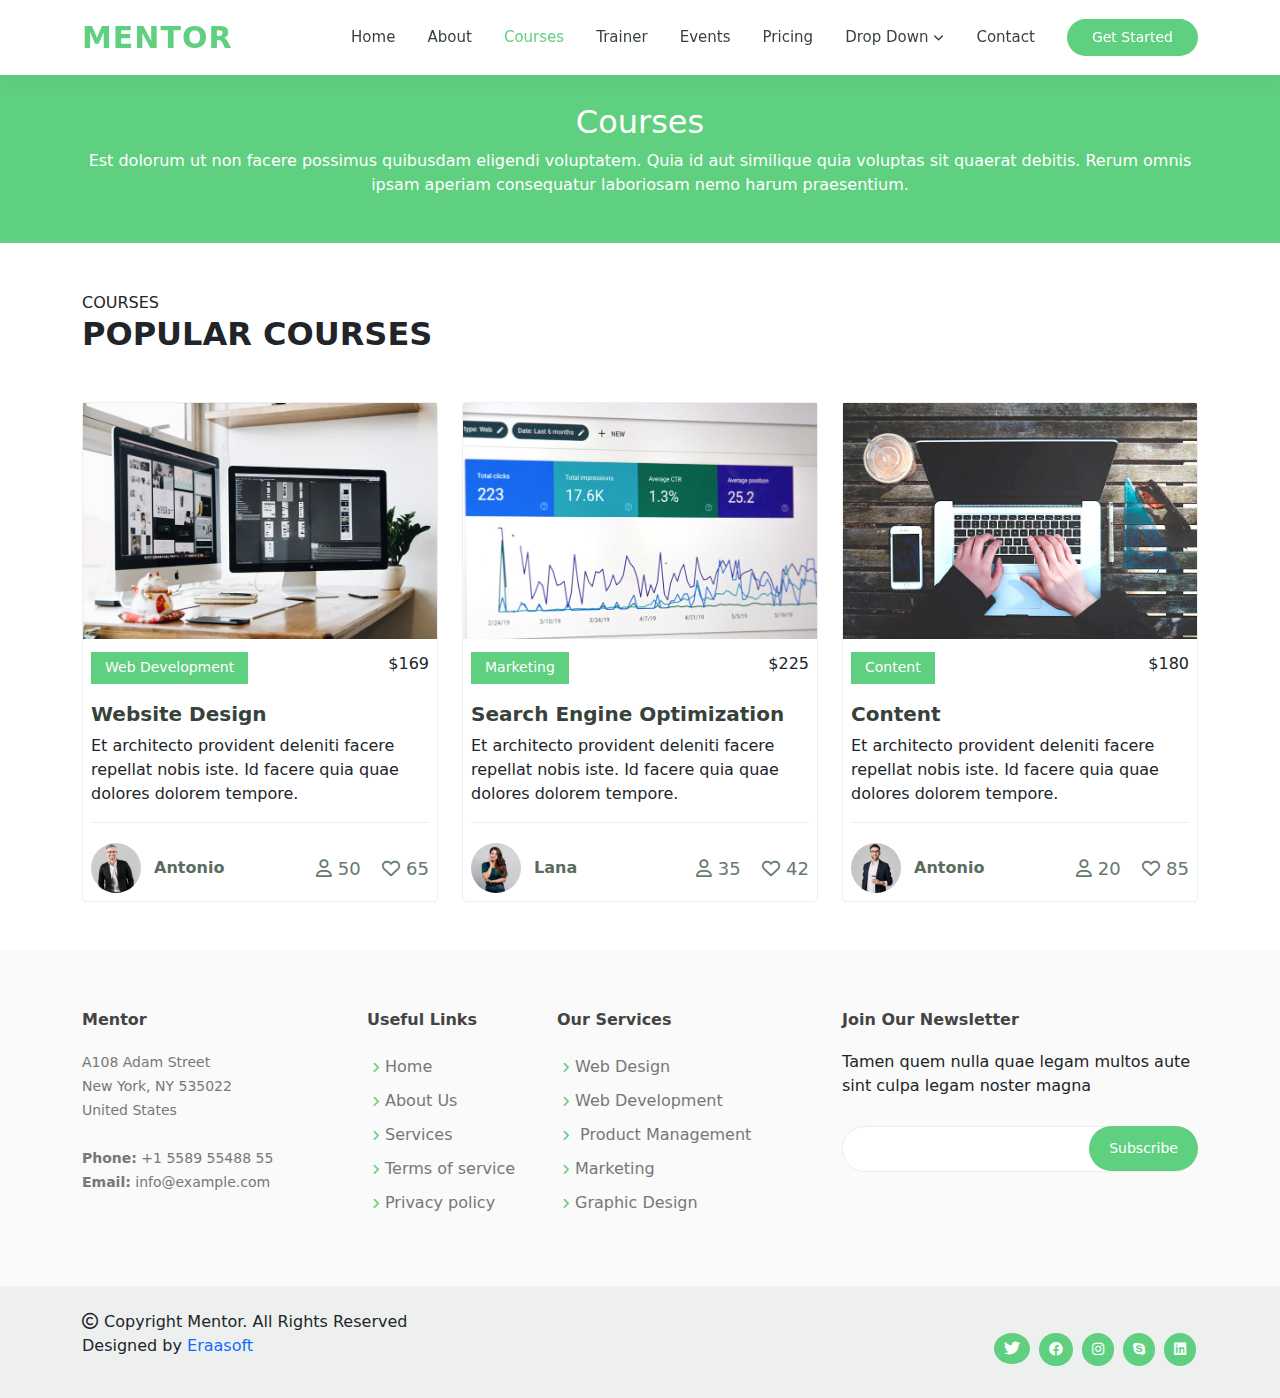
<file: courses.html>
<!DOCTYPE html>
<html lang="en">
<head>
    <meta charset="UTF-8">
    <meta name="viewport" content="width=device-width, initial-scale=1.0">
    <title>Mentor bootstrap Template</title>
    <link rel="stylesheet" href="css/all.min.css">
    <link rel="stylesheet" href="css/bootstrap.min.css">
    <link rel="stylesheet" href="css/style.css">
</head>
<body>
    <!-- preloader  -->
    <div id="preloader">
        <span></span>
    </div>
    
    <!-- start header -->
    <header>
        <div class="container">
         <div class="header__nav-bar">
             <div class="header__logo">
                 <a href="index.html">Mentor</a>
             </div>
             <div class="header__nav">
                 <ul class="header__minue">
                     <li class="minue__item"><a class="minue__link" href="index.html">Home</a></li>
                     <li class="minue__item"><a class="minue__link" href="about.html">About</a></li>
                     <li class="minue__item"><a class="minue__link minue__link--active" href="courses.html">Courses</a></li>
                     <li class="minue__item"><a class="minue__link" href="trainers.html">Trainer</a></li>
                     <li class="minue__item"><a class="minue__link" href="events.html">Events</a></li>
                     <li class="minue__item"><a class="minue__link" href="pricing.html">Pricing</a></li>
                     <li class="minue__item minue__item--dropdown"><a class="minue__link" href="#">Drop Down <i class="fa-solid fa-angle-down"></i></a>
                         <ul class="header__subminue">
                             <li class="subminue__item"><a class="subminue__link" href="#">Drop down1</a></li>
                             <li class="subminue__item subminue__item--dropdown"><a class="subminue__link" href="#">Deep Drop Down <i class="fa-solid fa-angle-right"></i></a>
                                 <ul class="header__Deepminue">
                                     <li class="Deepminue__item"><a class="Deepminue__link" href="#">Deep Drop Down1</a></li>
                                     <li class="Deepminue__item"><a class="Deepminue__link" href="#">Deep Drop Down2</a></li>
                                     <li class="Deepminue__item"><a class="Deepminue__link" href="#">Deep Drop Down3</a></li>
                                     <li class="Deepminue__item"><a class="Deepminue__link" href="#">Deep Drop Down4</a></li>
                                     <li class="Deepminue__item"><a class="Deepminue__link" href="#">Deep Drop Down5</a></li>
                                 </ul>
                             </li>
                             <li class="subminue__item"><a class="subminue__link" href="#">Drop down2</a></li>
                             <li class="subminue__item"><a class="subminue__link" href="#">Drop down3</a></li>
                             <li class="subminue__item"><a class="subminue__link" href="#">Drop down4</a></li>
                             
                         </ul>
                     </li>
                     <li class="minue__item"><a class="minue__link" href="contact.html">Contact</a></li>
                     <a class="nav__link btn--rounded header__btn--rounded"href="#">Get Started</a>
                 </ul>
                     <span class="hader__close-icon " id="close-icon">
                         <i class="fa-solid fa-xmark"></i>
                     </span>
             </div>
             <div class="header__bar-icon">
                 <span>
                     <i class="fa-solid fa-bars"></i>
                 </span>
             </div>
            </div>
        </div>
     </header>
     <!-- end header -->
    <div class="scroll-to-top">
        <span><i class="fa-solid fa-arrow-up"></i></span>
    </div>
   <section class="breadcrumbs">
        <div class="container">
            <h2>Courses</h2>
            <p>Est dolorum ut non facere possimus quibusdam eligendi voluptatem. Quia id aut similique quia voluptas sit quaerat debitis. Rerum omnis ipsam aperiam consequatur laboriosam nemo harum praesentium.</p>
        </div>
   </section>
    <!-- start courses  -->
    <section  id="Courses" class="courses py-5">
        <div class="container">
            <div class="courses__title mb-5  animate__animated">
                <span>COURSES</span>
                <h2 class="fw-bold">POPULAR COURSES</h2>
            </div>
            <div class="courses__cards animate__animated animation-delay">
                <div class="row">
                    <div class="col-lg-4 col-md-6">
                        <div class="courses__card">
                            <div class="course__card-img">
                                <img src="images/course-1.jpg" alt="">
                            </div>
                            <div class="course__content p-2">
                                <div class="course__card-title">
                                    <h4>Web Development</h4>
                                    <p>$169</p>
                                </div>
                                <div class="course__card-descreption">
                                    <h5><a href="#">Website Design</a></h5>
                                    <p>Et architecto provident deleniti facere repellat nobis iste. Id facere quia quae dolores dolorem tempore.</p>
                                </div>
                                <div class="course__trainer-info">
                                    <div class="traniner-profile">
                                        <img src="images/trainer-1.jpg" alt="trainer">
                                        <h4 class="traniner-profile__name">Antonio</h4>
                                    </div>
                                    <div class="traniner-rank">
                                        <i class="fa-regular fa-user"></i>
                                        <span class="me-3">50</span>
                                        <i class="fa-regular fa-heart"></i>
                                        <span>65</span>
                                    </div>
                                </div>
                            </div>
                        </div>
                    </div>
                    <div class="col-lg-4 col-md-6">
                        <div class="courses__card">
                            <div class="course__card-img">
                                <img src="images/course-2.jpg" alt="">
                            </div>
                            <div class="course__content p-2">
                                <div class="course__card-title">
                                    <h4>Marketing</h4>
                                    <p>$225</p>
                                </div>
                                <div class="course__card-descreption">
                                    <h5><a href="#">Search Engine Optimization</a></h5>
                                    <p>Et architecto provident deleniti facere repellat nobis iste. Id facere quia quae dolores dolorem tempore.</p>
                                </div>
                                <div class="course__trainer-info">
                                    <div class="traniner-profile">
                                        <img src="images/trainer-2.jpg" alt="trainer">
                                        <h4 class="traniner-profile__name">Lana</h4>
                                    </div>
                                    <div class="traniner-rank">
                                        <i class="fa-regular fa-user"></i>
                                        <span class="me-3">35</span>
                                        <i class="fa-regular fa-heart"></i>
                                        <span>42</span>
                                    </div>
                                </div>
                            </div>
                        </div>
                    </div>
                    <div class="col-lg-4 col-md-6">
                        <div class="courses__card">
                            <div class="course__card-img">
                                <img src="images/course-3.jpg" alt="">
                            </div>
                            <div class="course__content p-2">
                                <div class="course__card-title">
                                    <h4>Content</h4>
                                    <p>$180</p>
                                </div>
                                <div class="course__card-descreption">
                                    <h5><a href="#">Content</a></h5>
                                    <p>Et architecto provident deleniti facere repellat nobis iste. Id facere quia quae dolores dolorem tempore.</p>
                                </div>
                                <div class="course__trainer-info">
                                    <div class="traniner-profile">
                                        <img src="images/trainer-3.jpg" alt="trainer">
                                        <h4 class="traniner-profile__name">Antonio</h4>
                                    </div>
                                    <div class="traniner-rank">
                                        <i class="fa-regular fa-user"></i>
                                        <span class="me-3">20</span>
                                        <i class="fa-regular fa-heart"></i>
                                        <span>85</span>
                                    </div>
                                </div>
                            </div>
                        </div>
                    </div>
                </div>
            </div>
            
        </div>
    </section>
    <!-- end courses  -->
    <!-- start footer  -->
    <footer>
        <div class="container">
        <div class="row">
            <div class="col-lg-3 col-md-6">
                <div class="footer__location mb-3">
                    <h2 class="footer__logo">Mentor</h2>
                    <p>A108 Adam Street<br>
                        New York, NY 535022<br>
                        United States<br><br>
                    </p>
                    <p><strong>Phone:</strong> +1 5589 55488 55</p>
                    <p><strong>Email:</strong> info@example.com</p>
                </div>
            </div>
            <div class="col-lg-2 col-md-6">
                <div class="footer__useful-link  mb-3">
                    <h2>Useful Links</h2>
                    <ul>
                        <li><a href="#"><i class="fa-solid fa-angle-right"></i><span>Home</span></a></li>
                        <li><a href="#"><i class="fa-solid fa-angle-right"></i><span>About Us</span></a></li>
                        <li><a href="#"><i class="fa-solid fa-angle-right"></i><span></span>Services</a></li>
                        <li><a href="#"><i class="fa-solid fa-angle-right"></i><span>Terms of service</span></a></li>
                        <li><a href="#"><i class="fa-solid fa-angle-right"></i><span>Privacy policy</span></a></li>
                    </ul>
                </div>
            </div>
            <div class="col-lg-3 col-md-6">
                <div class="footer__useful-link  mb-3">
                    <h2>Our Services</h2>
                    <ul>
                        <li><a href="#"><i class="fa-solid fa-angle-right"></i><span>Web Design</span></a></li>
                        <li><a href="#"><i class="fa-solid fa-angle-right"></i><span>Web Development</span></a></li>
                        <li><a href="#"><i class="fa-solid fa-angle-right"></i><span></span> Product Management</a></li>
                        <li><a href="#"><i class="fa-solid fa-angle-right"></i><span>Marketing</span></a></li>
                        <li><a href="#"><i class="fa-solid fa-angle-right"></i><span>Graphic Design</span></a></li>
                    </ul>
                </div>
            </div>
            <div class="col-lg-4 col-md-6">
                <div class="footer__newletter">
                    <h2>Join Our Newsletter</h2>
                    <p>Tamen quem nulla quae legam multos aute sint culpa legam noster magna</p>
                    <form action="">
                        <input type="Email" name="Email">
                        <input type="submit" value="Subscribe" class="btn--rounded">
                    </form>
                </div>
            </div>

        </div>
    </div>
    <div class="footer__bottom">
        <div class="container">
            <div class="row justify-content-between align-items-center">
               <div class="col-md-6 col-12">
                <p>
                    <i class="fa-regular fa-copyright"></i> Copyright Mentor. All Rights Reserved<br>
                        Designed by <a href="#"> Eraasoft</a>
                    </p>
               </div>
                <div class="col-md-6 col-12">
                    <div class="footer__social-icons">
                        <a href="#"><i class="fa-brands fa-twitter"></i></a>
                                <a href="#" class="btn--rounded"><i class="fa-brands fa-facebook"></i></a>
                                <a href="#" class="btn--rounded"><i class="fa-brands fa-instagram"></i></a>
                                <a href="#" class="btn--rounded"><i class="fa-brands fa-skype"></i></a>
                                <a href="#" class="btn--rounded"><i class="fa-brands fa-linkedin"></i></a>
                    </div>
                </div>
           </div>
       </div>
    </div>
    </footer>
    <!-- end footer  -->
    <script src="js/bootstrap.bundle.min.js"></script>
   <script src="js/plugin.js"></script>
</body>
</html>
</file>
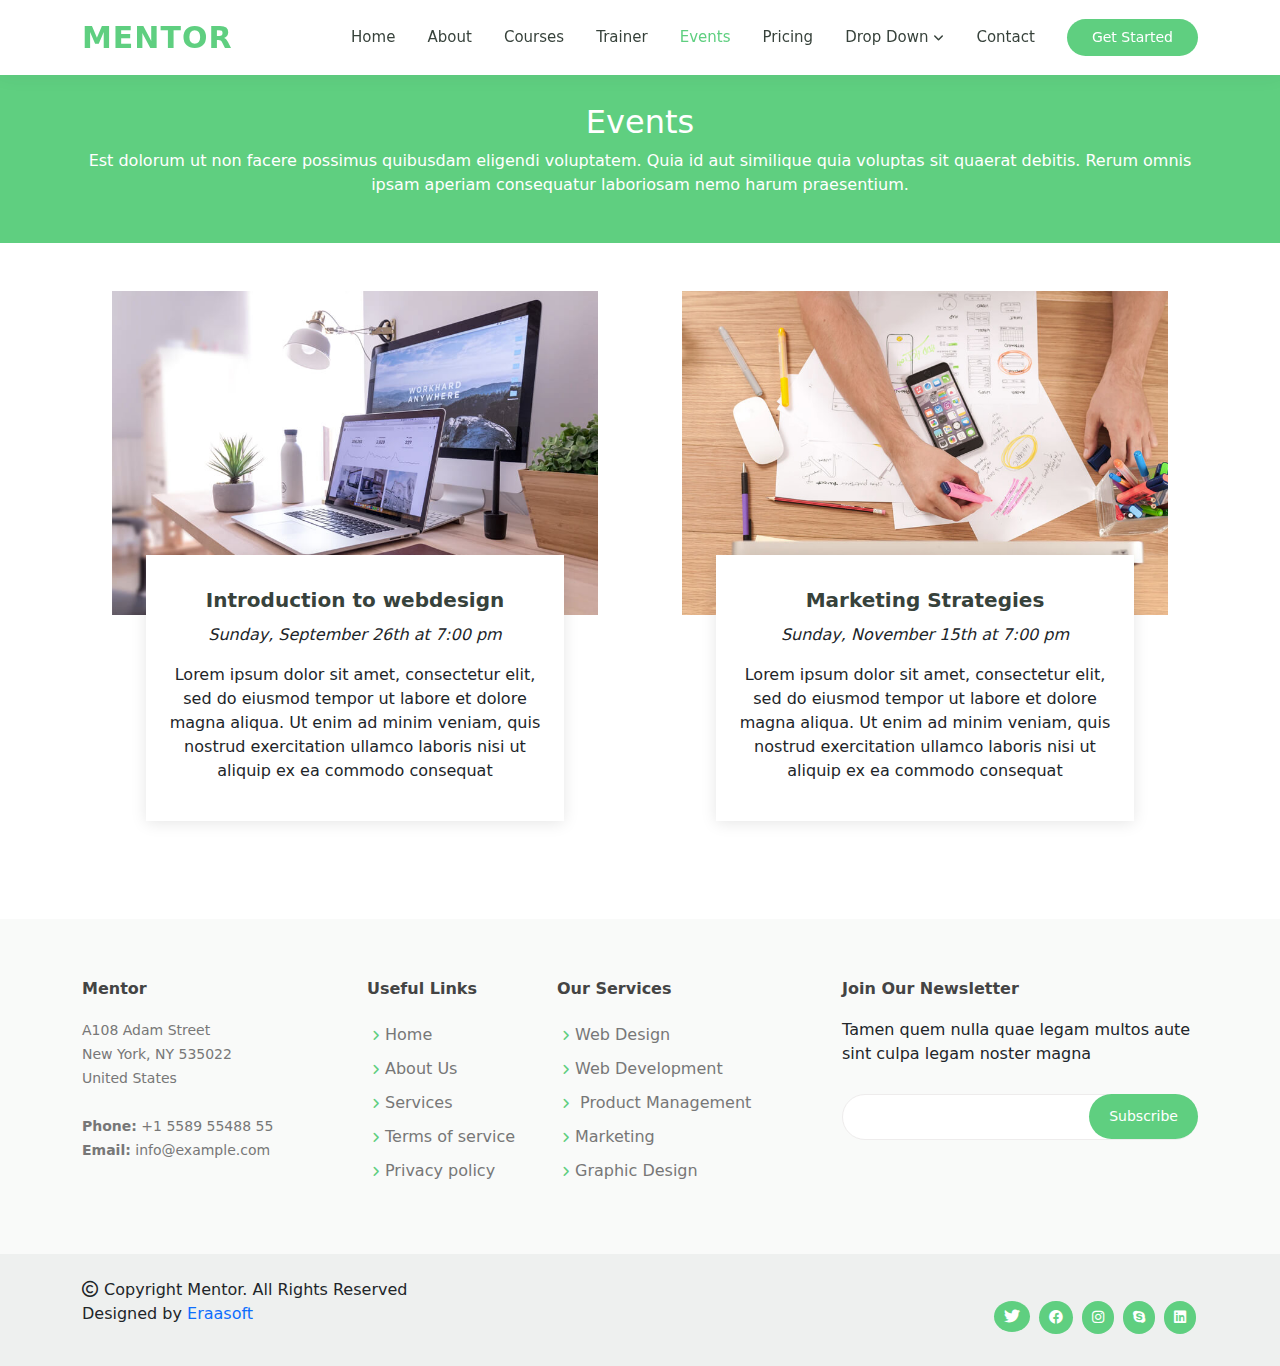
<file: events.html>
<!DOCTYPE html>
<html lang="en">
<head>
    <meta charset="UTF-8">
    <meta name="viewport" content="width=device-width, initial-scale=1.0">
    <title>Mentor bootstrap Template</title>
    <link rel="stylesheet" href="css/all.min.css">
    <link rel="stylesheet" href="css/bootstrap.min.css">
    <link rel="stylesheet" href="css/style.css">
</head>
<body>
    <!-- preloader  -->
    <div id="preloader">
        <span></span>
    </div>
    
     <!-- start header -->
     <header>
        <div class="container">
         <div class="header__nav-bar">
             <div class="header__logo">
                 <a href="index.html">Mentor</a>
             </div>
             <div class="header__nav">
                 <ul class="header__minue">
                     <li class="minue__item"><a class="minue__link" href="index.html">Home</a></li>
                     <li class="minue__item"><a class="minue__link" href="about.html">About</a></li>
                     <li class="minue__item"><a class="minue__link" href="courses.html">Courses</a></li>
                     <li class="minue__item"><a class="minue__link" href="trainers.html">Trainer</a></li>
                     <li class="minue__item"><a class="minue__link minue__link--active" href="events.html">Events</a></li>
                     <li class="minue__item"><a class="minue__link" href="pricing.html">Pricing</a></li>
                     <li class="minue__item minue__item--dropdown"><a class="minue__link" href="#">Drop Down <i class="fa-solid fa-angle-down"></i></a>
                         <ul class="header__subminue">
                             <li class="subminue__item"><a class="subminue__link" href="#">Drop down1</a></li>
                             <li class="subminue__item subminue__item--dropdown"><a class="subminue__link" href="#">Deep Drop Down <i class="fa-solid fa-angle-right"></i></a>
                                 <ul class="header__Deepminue">
                                     <li class="Deepminue__item"><a class="Deepminue__link" href="#">Deep Drop Down1</a></li>
                                     <li class="Deepminue__item"><a class="Deepminue__link" href="#">Deep Drop Down2</a></li>
                                     <li class="Deepminue__item"><a class="Deepminue__link" href="#">Deep Drop Down3</a></li>
                                     <li class="Deepminue__item"><a class="Deepminue__link" href="#">Deep Drop Down4</a></li>
                                     <li class="Deepminue__item"><a class="Deepminue__link" href="#">Deep Drop Down5</a></li>
                                 </ul>
                             </li>
                             <li class="subminue__item"><a class="subminue__link" href="#">Drop down2</a></li>
                             <li class="subminue__item"><a class="subminue__link" href="#">Drop down3</a></li>
                             <li class="subminue__item"><a class="subminue__link" href="#">Drop down4</a></li>
                             
                         </ul>
                     </li>
                     <li class="minue__item"><a class="minue__link" href="contact.html">Contact</a></li>
                     <a class="nav__link btn--rounded header__btn--rounded"href="#">Get Started</a>
                 </ul>
                     <span class="hader__close-icon " id="close-icon">
                         <i class="fa-solid fa-xmark"></i>
                     </span>
             </div>
             <div class="header__bar-icon">
                 <span>
                     <i class="fa-solid fa-bars"></i>
                 </span>
             </div>
            </div>
        </div>
     </header>
     <!-- end header -->
     <div class="scroll-to-top">
        <span><i class="fa-solid fa-arrow-up"></i></span>
    </div>

    <!-- start breadcrumbs  -->
    <section class="breadcrumbs">
       <div class="container">
           <h2>Events</h2>
           <p>Est dolorum ut non facere possimus quibusdam eligendi voluptatem. Quia id aut similique quia voluptas sit quaerat debitis. Rerum omnis ipsam aperiam consequatur laboriosam nemo harum praesentium.</p>
       </div>
    </section>
    <!-- end breadcrumbs  -->

    <!-- start eventst  -->
    <section class="events py-5">
        <div class="container">
            <div class="row">
                <div class="col-md-6 col-sm-12">
                    <div class="events__event">
                        <div class="envent__img">
                            <img src="images/events-1.jpg" alt="">
                        </div>
                        <div class="event__descreption">
                            <h3><a href="#">Introduction to webdesign</a></h3>
                            <p class="event__time">Sunday, September 26th at 7:00 pm</p>
                            <p>Lorem ipsum dolor sit amet, consectetur elit, sed do eiusmod tempor ut labore et dolore magna aliqua. Ut enim ad minim veniam, quis nostrud exercitation ullamco laboris nisi ut aliquip ex ea commodo consequat</p>
                        </div>

                    </div>
                </div>
                <div class="col-md-6 col-sm-12">
                    <div class="events__event">
                        <div class="envent__img">
                            <img src="images/events-2.jpg" alt="">
                        </div>
                        <div class="event__descreption">
                            <h3><a href="#">Marketing Strategies</a></h3>
                            <p class="event__time">Sunday, November 15th at 7:00 pm</p>
                            <p>Lorem ipsum dolor sit amet, consectetur elit, sed do eiusmod tempor ut labore et dolore magna aliqua. Ut enim ad minim veniam, quis nostrud exercitation ullamco laboris nisi ut aliquip ex ea commodo consequat</p>
                        </div>

                    </div>
                </div>
            </div>
        </div>
    </section>
     <!-- start eventst  -->

      <!-- start footer  -->
    <footer>
        <div class="container">
            <div class="row">
                <div class="col-lg-3 col-md-6">
                    <div class="footer__location mb-3">
                        <h2 class="footer__logo">Mentor</h2>
                        <p>A108 Adam Street<br>
                            New York, NY 535022<br>
                            United States<br><br>
                        </p>
                        <p><strong>Phone:</strong> +1 5589 55488 55</p>
                        <p><strong>Email:</strong> info@example.com</p>
                    </div>
                </div>
                <div class="col-lg-2 col-md-6">
                    <div class="footer__useful-link  mb-3">
                        <h2>Useful Links</h2>
                        <ul>
                            <li><a href="#"><i class="fa-solid fa-angle-right"></i><span>Home</span></a></li>
                            <li><a href="#"><i class="fa-solid fa-angle-right"></i><span>About Us</span></a></li>
                            <li><a href="#"><i class="fa-solid fa-angle-right"></i><span></span>Services</a></li>
                            <li><a href="#"><i class="fa-solid fa-angle-right"></i><span>Terms of service</span></a></li>
                            <li><a href="#"><i class="fa-solid fa-angle-right"></i><span>Privacy policy</span></a></li>
                        </ul>
                    </div>
                </div>
                <div class="col-lg-3 col-md-6">
                    <div class="footer__useful-link  mb-3">
                        <h2>Our Services</h2>
                        <ul>
                            <li><a href="#"><i class="fa-solid fa-angle-right"></i><span>Web Design</span></a></li>
                            <li><a href="#"><i class="fa-solid fa-angle-right"></i><span>Web Development</span></a></li>
                            <li><a href="#"><i class="fa-solid fa-angle-right"></i><span></span> Product Management</a></li>
                            <li><a href="#"><i class="fa-solid fa-angle-right"></i><span>Marketing</span></a></li>
                            <li><a href="#"><i class="fa-solid fa-angle-right"></i><span>Graphic Design</span></a></li>
                        </ul>
                    </div>
                </div>
                <div class="col-lg-4 col-md-6">
                    <div class="footer__newletter">
                        <h2>Join Our Newsletter</h2>
                        <p>Tamen quem nulla quae legam multos aute sint culpa legam noster magna</p>
                        <form action="">
                            <input type="Email" name="Email">
                            <input type="submit" value="Subscribe" class="btn--rounded">
                        </form>
                    </div>
                </div>

            </div>
        </div>
        <div class="footer__bottom">
            <div class="container">
                <div class="row justify-content-between align-items-center">
                   <div class="col-md-6 col-12">
                    <p>
                        <i class="fa-regular fa-copyright"></i> Copyright Mentor. All Rights Reserved<br>
                            Designed by <a href="#"> Eraasoft</a>
                        </p>
                   </div>
                    <div class="col-md-6 col-12">
                        <div class="footer__social-icons">
                            <a href="#"><i class="fa-brands fa-twitter"></i></a>
                                    <a href="#" class="btn--rounded"><i class="fa-brands fa-facebook"></i></a>
                                    <a href="#" class="btn--rounded"><i class="fa-brands fa-instagram"></i></a>
                                    <a href="#" class="btn--rounded"><i class="fa-brands fa-skype"></i></a>
                                    <a href="#" class="btn--rounded"><i class="fa-brands fa-linkedin"></i></a>
                        </div>
                    </div>
               </div>
           </div>
        </div>
    </footer>
    <!-- end footer  -->

    <script src="js/bootstrap.bundle.min.js"></script>
   <script src="js/plugin.js"></script>
</body>
</html>
</file>
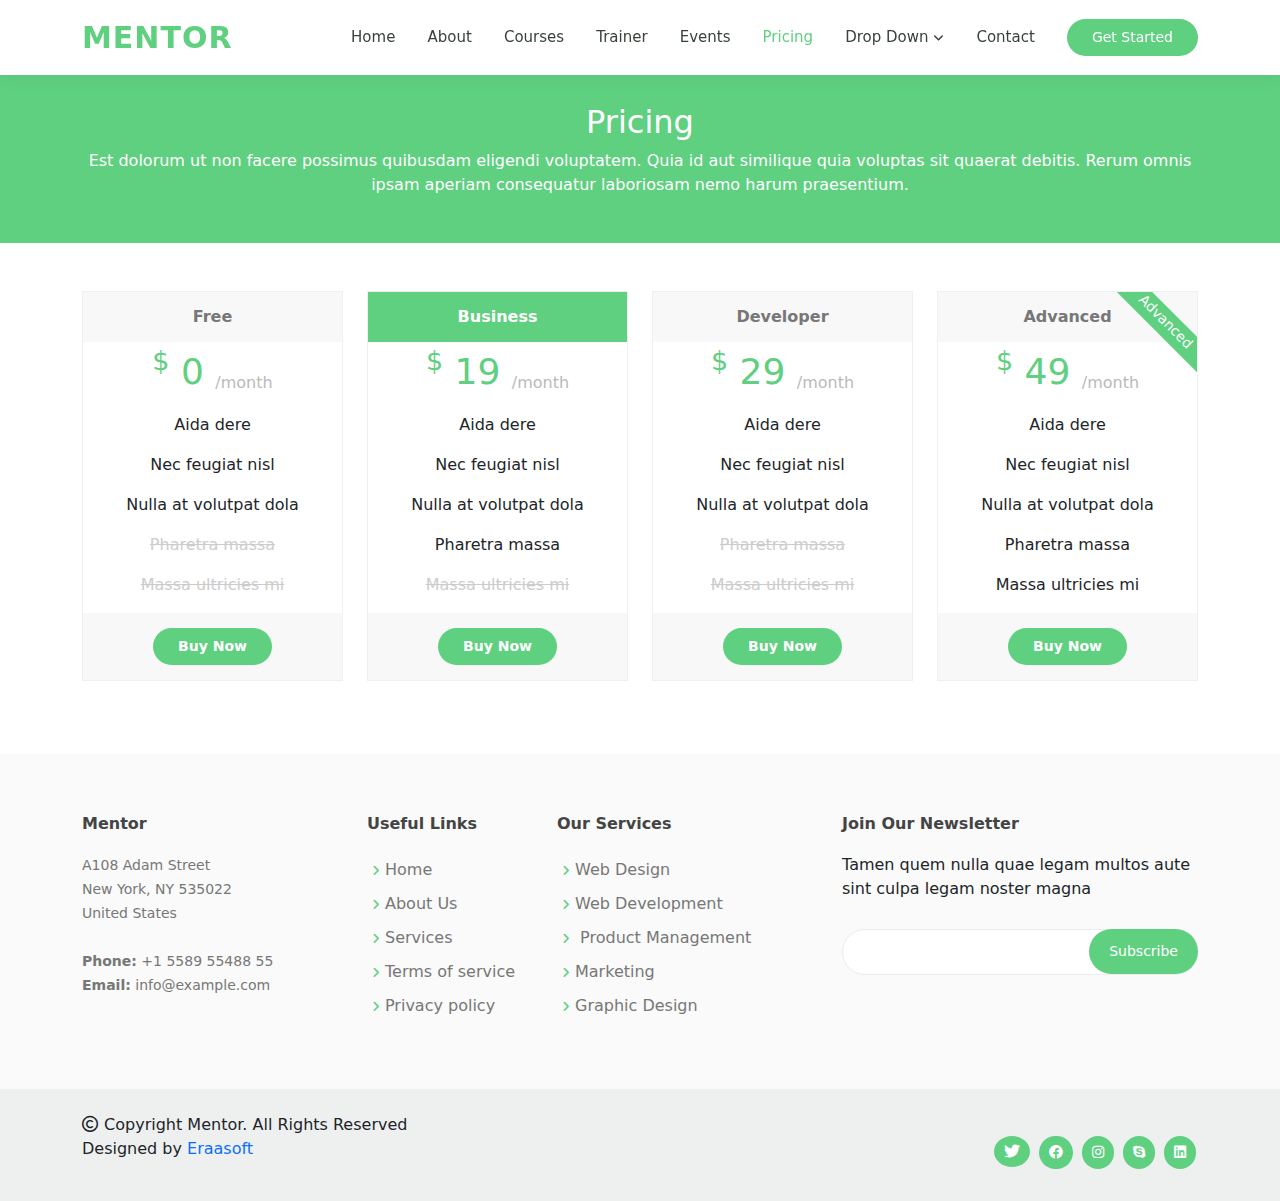
<file: pricing.html>
<!DOCTYPE html>
<html lang="en">
<head>
    <meta charset="UTF-8">
    <meta name="viewport" content="width=device-width, initial-scale=1.0">
    <title>Mentor bootstrap Template</title>
    <link rel="stylesheet" href="css/all.min.css">
    <link rel="stylesheet" href="css/bootstrap.min.css">
    <link rel="stylesheet" href="css/style.css">
</head>
<body>
    <!-- preloader  -->
    <div id="preloader">
        <span></span>
    </div>
    
     <!-- start header -->
     <header>
        <div class="container">
         <div class="header__nav-bar">
             <div class="header__logo">
                 <a href="index.html">Mentor</a>
             </div>
             <div class="header__nav">
                 <ul class="header__minue">
                     <li class="minue__item"><a class="minue__link" href="index.html">Home</a></li>
                     <li class="minue__item"><a class="minue__link" href="about.html">About</a></li>
                     <li class="minue__item"><a class="minue__link" href="courses.html">Courses</a></li>
                     <li class="minue__item"><a class="minue__link" href="trainers.html">Trainer</a></li>
                     <li class="minue__item"><a class="minue__link" href="events.html">Events</a></li>
                     <li class="minue__item"><a class="minue__link minue__link--active" href="pricing.html">Pricing</a></li>
                     <li class="minue__item minue__item--dropdown"><a class="minue__link" href="#">Drop Down <i class="fa-solid fa-angle-down"></i></a>
                         <ul class="header__subminue">
                             <li class="subminue__item"><a class="subminue__link" href="#">Drop down1</a></li>
                             <li class="subminue__item subminue__item--dropdown"><a class="subminue__link" href="#">Deep Drop Down <i class="fa-solid fa-angle-right"></i></a>
                                 <ul class="header__Deepminue">
                                     <li class="Deepminue__item"><a class="Deepminue__link" href="#">Deep Drop Down1</a></li>
                                     <li class="Deepminue__item"><a class="Deepminue__link" href="#">Deep Drop Down2</a></li>
                                     <li class="Deepminue__item"><a class="Deepminue__link" href="#">Deep Drop Down3</a></li>
                                     <li class="Deepminue__item"><a class="Deepminue__link" href="#">Deep Drop Down4</a></li>
                                     <li class="Deepminue__item"><a class="Deepminue__link" href="#">Deep Drop Down5</a></li>
                                 </ul>
                             </li>
                             <li class="subminue__item"><a class="subminue__link" href="#">Drop down2</a></li>
                             <li class="subminue__item"><a class="subminue__link" href="#">Drop down3</a></li>
                             <li class="subminue__item"><a class="subminue__link" href="#">Drop down4</a></li>
                             
                         </ul>
                     </li>
                     <li class="minue__item"><a class="minue__link" href="contact.html">Contact</a></li>
                     <a class="nav__link btn--rounded header__btn--rounded"href="#">Get Started</a>
                 </ul>
                     <span class="hader__close-icon " id="close-icon">
                         <i class="fa-solid fa-xmark"></i>
                     </span>
             </div>
             <div class="header__bar-icon">
                 <span>
                     <i class="fa-solid fa-bars"></i>
                 </span>
             </div>
            </div>
        </div>
     </header>
     <!-- end header -->
     <div class="scroll-to-top">
         <span><i class="fa-solid fa-arrow-up"></i></span>
     </div>
     <!-- start breadcrumbs  -->
    <section class="breadcrumbs">
        <div class="container">
            <h2>Pricing</h2>
            <p>Est dolorum ut non facere possimus quibusdam eligendi voluptatem. Quia id aut similique quia voluptas sit quaerat debitis. Rerum omnis ipsam aperiam consequatur laboriosam nemo harum praesentium.</p>
        </div>
     </section>
     <!-- end breadcrumbs  -->

     <!-- start pricing  -->
    <section class="pricing py-5">
        <div class="container">
            <div class="row">
                <div class="col-lg-3 col-md-6">
                    <div class="pricing__card">
                        <h3>Free</h3>
                        <h4><sup>$</sup> 0 <sub>/month</sub></h4>
                        <ul>
                            <li>Aida dere</li>
                            <li>Nec feugiat nisl                            </li>
                            <li>Nulla at volutpat dola</li>
                            <li><del>Pharetra massa</del></li>
                            <li><del>Massa ultricies mi</del></li>
                        </ul>
                        <div class="pricing__btn">
                            <a href="#" class="btn--rounded fw-bold">Buy Now</a>
                        </div>
                    </div>
                </div>
                <div class="col-lg-3 col-md-6">
                    <div class="pricing__card">
                        <h3 class="pricing__suggest">Business</h3>
                        <h4><sup>$</sup> 19 <sub>/month</sub></h4>
                        <ul>
                            <li>Aida dere</li>
                            <li>Nec feugiat nisl                            </li>
                            <li>Nulla at volutpat dola</li>
                            <li>Pharetra massa</li>
                            <li><del>Massa ultricies mi</del></li>
                        </ul>
                        <div class="pricing__btn">
                            <a href="#" class="btn--rounded fw-bold">Buy Now</a>
                        </div>
                    </div>
                </div>
                <div class="col-lg-3 col-md-6">
                    <div class="pricing__card">
                        <h3>Developer</h3>
                        <h4><sup>$</sup> 29 <sub>/month</sub></h4>
                        <ul>
                            <li>Aida dere</li>
                            <li>Nec feugiat nisl                            </li>
                            <li>Nulla at volutpat dola</li>
                            <li><del>Pharetra massa</del></li>
                            <li><del>Massa ultricies mi</del></li>
                        </ul>
                        <div class="pricing__btn">
                            <a href="#" class="btn--rounded fw-bold">Buy Now</a>
                        </div>
                    </div>
                </div>
                <div class="col-lg-3 col-md-6">
                    <div class="pricing__card">
                        <h3>Advanced</h3>
                        <span class="princing__advanced-mark">Advanced</span>
                        <h4><sup>$</sup> 49 <sub>/month</sub></h4>
                        <ul>
                            <li>Aida dere</li>
                            <li>Nec feugiat nisl                            </li>
                            <li>Nulla at volutpat dola</li>
                            <li>Pharetra massa</li>
                            <li>Massa ultricies mi</li>
                        </ul>
                        <div class="pricing__btn">
                            <a href="#" class="btn--rounded fw-bold">Buy Now</a>
                        </div>
                    </div>
                </div>
            </div>
        </div>
    </section>
     <!-- end pricing  -->
      <!-- start footer  -->
    <footer>
        <div class="container">
            <div class="row">
                <div class="col-lg-3 col-md-6">
                    <div class="footer__location mb-3">
                        <h2 class="footer__logo">Mentor</h2>
                        <p>A108 Adam Street<br>
                            New York, NY 535022<br>
                            United States<br><br>
                        </p>
                        <p><strong>Phone:</strong> +1 5589 55488 55</p>
                        <p><strong>Email:</strong> info@example.com</p>
                    </div>
                </div>
                <div class="col-lg-2 col-md-6">
                    <div class="footer__useful-link  mb-3">
                        <h2>Useful Links</h2>
                        <ul>
                            <li><a href="#"><i class="fa-solid fa-angle-right"></i><span>Home</span></a></li>
                            <li><a href="#"><i class="fa-solid fa-angle-right"></i><span>About Us</span></a></li>
                            <li><a href="#"><i class="fa-solid fa-angle-right"></i><span></span>Services</a></li>
                            <li><a href="#"><i class="fa-solid fa-angle-right"></i><span>Terms of service</span></a></li>
                            <li><a href="#"><i class="fa-solid fa-angle-right"></i><span>Privacy policy</span></a></li>
                        </ul>
                    </div>
                </div>
                <div class="col-lg-3 col-md-6">
                    <div class="footer__useful-link  mb-3">
                        <h2>Our Services</h2>
                        <ul>
                            <li><a href="#"><i class="fa-solid fa-angle-right"></i><span>Web Design</span></a></li>
                            <li><a href="#"><i class="fa-solid fa-angle-right"></i><span>Web Development</span></a></li>
                            <li><a href="#"><i class="fa-solid fa-angle-right"></i><span></span> Product Management</a></li>
                            <li><a href="#"><i class="fa-solid fa-angle-right"></i><span>Marketing</span></a></li>
                            <li><a href="#"><i class="fa-solid fa-angle-right"></i><span>Graphic Design</span></a></li>
                        </ul>
                    </div>
                </div>
                <div class="col-lg-4 col-md-6">
                    <div class="footer__newletter">
                        <h2>Join Our Newsletter</h2>
                        <p>Tamen quem nulla quae legam multos aute sint culpa legam noster magna</p>
                        <form action="">
                            <input type="Email" name="Email">
                            <input type="submit" value="Subscribe" class="btn--rounded">
                        </form>
                    </div>
                </div>

            </div>
        </div>
        <div class="footer__bottom">
            <div class="container">
                <div class="row justify-content-between align-items-center">
                   <div class="col-md-6 col-12">
                    <p>
                        <i class="fa-regular fa-copyright"></i> Copyright Mentor. All Rights Reserved<br>
                            Designed by <a href="#"> Eraasoft</a>
                        </p>
                   </div>
                    <div class="col-md-6 col-12">
                        <div class="footer__social-icons">
                            <a href="#"><i class="fa-brands fa-twitter"></i></a>
                                    <a href="#" class="btn--rounded"><i class="fa-brands fa-facebook"></i></a>
                                    <a href="#" class="btn--rounded"><i class="fa-brands fa-instagram"></i></a>
                                    <a href="#" class="btn--rounded"><i class="fa-brands fa-skype"></i></a>
                                    <a href="#" class="btn--rounded"><i class="fa-brands fa-linkedin"></i></a>
                        </div>
                    </div>
               </div>
           </div>
        </div>
    </footer>
    <!-- end footer  -->
    <script src="js/bootstrap.bundle.min.js"></script>
   <script src="js/plugin.js"></script>
</body>
</html>
</file>
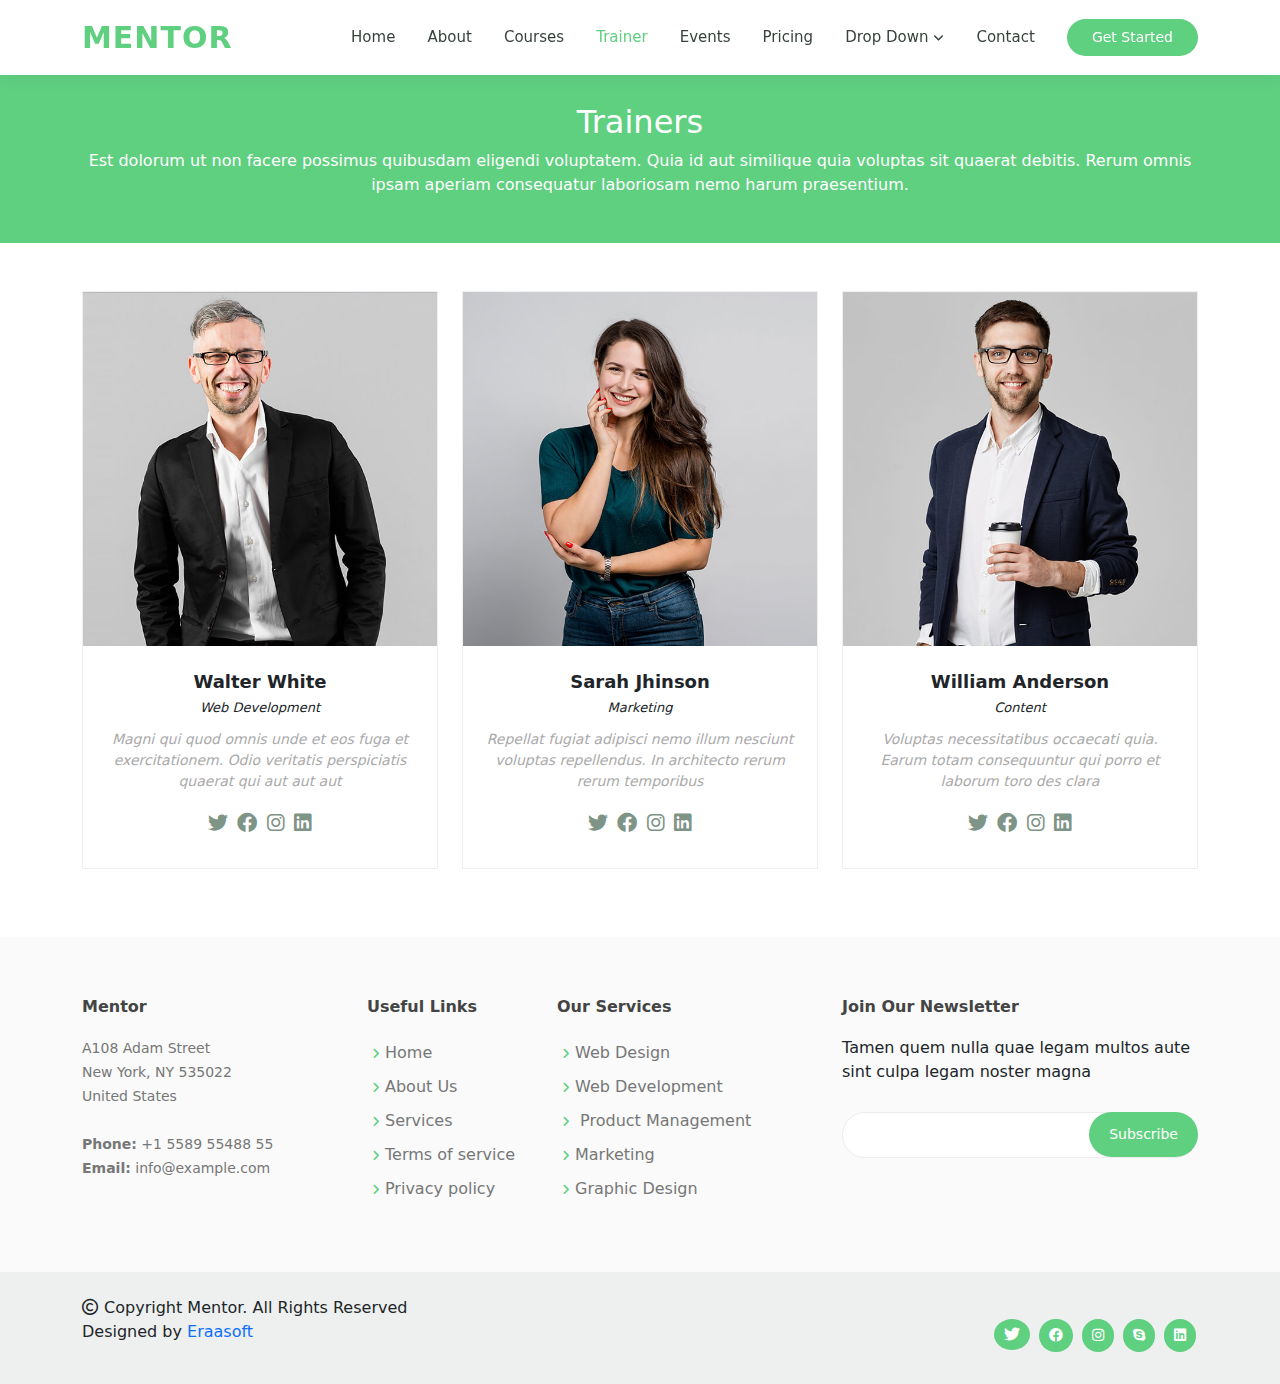
<file: trainers.html>
<!DOCTYPE html>
<html lang="en">
<head>
    <meta charset="UTF-8">
    <meta name="viewport" content="width=device-width, initial-scale=1.0">
    <title>Mentor bootstrap Template</title>
    <link rel="stylesheet" href="css/all.min.css">
    <link rel="stylesheet" href="css/bootstrap.min.css">
    <link rel="stylesheet" href="css/style.css">
</head>
<body>
     <!-- preloader  -->
     <div id="preloader">
        <span></span>
        </div>
        
    <!-- start header -->
    <header>
        <div class="container">
         <div class="header__nav-bar">
             <div class="header__logo">
                 <a href="index.html">Mentor</a>
             </div>
             <div class="header__nav">
                 <ul class="header__minue">
                     <li class="minue__item"><a class="minue__link" href="index.html">Home</a></li>
                     <li class="minue__item"><a class="minue__link" href="about.html">About</a></li>
                     <li class="minue__item"><a class="minue__link" href="courses.html">Courses</a></li>
                     <li class="minue__item"><a class="minue__link minue__link--active" href="trainers.html">Trainer</a></li>
                     <li class="minue__item"><a class="minue__link" href="events.html">Events</a></li>
                     <li class="minue__item"><a class="minue__link" href="pricing.html">Pricing</a></li>
                     <li class="minue__item minue__item--dropdown"><a class="minue__link" href="#">Drop Down <i class="fa-solid fa-angle-down"></i></a>
                         <ul class="header__subminue">
                             <li class="subminue__item"><a class="subminue__link" href="#">Drop down1</a></li>
                             <li class="subminue__item subminue__item--dropdown"><a class="subminue__link" href="#">Deep Drop Down <i class="fa-solid fa-angle-right"></i></a>
                                 <ul class="header__Deepminue">
                                     <li class="Deepminue__item"><a class="Deepminue__link" href="#">Deep Drop Down1</a></li>
                                     <li class="Deepminue__item"><a class="Deepminue__link" href="#">Deep Drop Down2</a></li>
                                     <li class="Deepminue__item"><a class="Deepminue__link" href="#">Deep Drop Down3</a></li>
                                     <li class="Deepminue__item"><a class="Deepminue__link" href="#">Deep Drop Down4</a></li>
                                     <li class="Deepminue__item"><a class="Deepminue__link" href="#">Deep Drop Down5</a></li>
                                 </ul>
                             </li>
                             <li class="subminue__item"><a class="subminue__link" href="#">Drop down2</a></li>
                             <li class="subminue__item"><a class="subminue__link" href="#">Drop down3</a></li>
                             <li class="subminue__item"><a class="subminue__link" href="#">Drop down4</a></li>
                             
                         </ul>
                     </li>
                     <li class="minue__item"><a class="minue__link" href="contact.html">Contact</a></li>
                     <a class="nav__link btn--rounded header__btn--rounded"href="#">Get Started</a>
                 </ul>
                     <span class="hader__close-icon " id="close-icon">
                         <i class="fa-solid fa-xmark"></i>
                     </span>
             </div>
             <div class="header__bar-icon">
                 <span>
                     <i class="fa-solid fa-bars"></i>
                 </span>
             </div>
            </div>
        </div>
    </header>
    <!-- end header -->
    <div class="scroll-to-top">
        <span><i class="fa-solid fa-arrow-up"></i></span>
    </div>
    <!-- start breadcrumbs  -->
    <section class="breadcrumbs">
        <div class="container">
            <h2>Trainers</h2>
            <p>Est dolorum ut non facere possimus quibusdam eligendi voluptatem. Quia id aut similique quia voluptas sit quaerat debitis. Rerum omnis ipsam aperiam consequatur laboriosam nemo harum praesentium.</p>
        </div>
    </section>
 <!-- start breadcrumbs  -->

    <!-- start team  -->
    <section class="team py-5" id="Trainer">
        <div class="container">
            <div class="row">
                <div class="col-lg-4 col-md-6">
                    <div class="team__member">
                        <div class="team__member-img">
                            <img src="images/trainer-1.jpg" alt="">
                        </div>
                        <div class="team__member-content">
                            <h3>Walter White</h3>
                            <span>Web Development</span>
                            <p>Magni qui quod omnis unde et eos fuga et exercitationem. Odio veritatis perspiciatis quaerat qui aut aut aut</p>
                            <div class="member__social-iocn">
                                <a href="#"><i class="fa-brands fa-twitter"></i></a>
                                <a href="#"><i class="fa-brands fa-facebook"></i></a>
                                <a href="#"><i class="fa-brands fa-instagram"></i></a>
                                <a href="#"><i class="fa-brands fa-linkedin"></i></a>
                            </div>
                        </div>
                    </div>
                </div>
                <div class="col-lg-4 col-md-6">
                    <div class="team__member">
                        <div class="team__member-img">
                            <img src="images/trainer-2.jpg" alt="">
                        </div>
                        <div class="team__member-content">
                            <h3>Sarah Jhinson</h3>
                            <span>Marketing</span>
                            <p>Repellat fugiat adipisci nemo illum nesciunt voluptas repellendus. In architecto rerum rerum temporibus</p>
                            <div class="member__social-iocn">
                                <a href="#"><i class="fa-brands fa-twitter"></i></a>
                                <a href="#"><i class="fa-brands fa-facebook"></i></a>
                                <a href="#"><i class="fa-brands fa-instagram"></i></a>
                                <a href="#"><i class="fa-brands fa-linkedin"></i></a>
                            </div>
                        </div>
                    </div>
                </div>
                <div class="col-lg-4 col-md-6">
                    <div class="team__member">
                        <div class="team__member-img">
                            <img src="images/trainer-3.jpg" alt="">
                        </div>
                        <div class="team__member-content">
                            <h3>William Anderson</h3>
                            <span>Content</span>
                            <p>Voluptas necessitatibus occaecati quia. Earum totam consequuntur qui porro et laborum toro des clara</p>
                            <div class="member__social-iocn">
                                <a href="#"><i class="fa-brands fa-twitter"></i></a>
                                <a href="#"><i class="fa-brands fa-facebook"></i></a>
                                <a href="#"><i class="fa-brands fa-instagram"></i></a>
                                <a href="#"><i class="fa-brands fa-linkedin"></i></a>
                            </div>
                        </div>
                    </div>
                </div>
            </div>
        </div>
    </section>
    <!-- end team  -->
    <!-- start footer  -->
    <footer>
        <div class="container">
            <div class="row">
                <div class="col-lg-3 col-md-6">
                    <div class="footer__location mb-3">
                        <h2 class="footer__logo">Mentor</h2>
                        <p>A108 Adam Street<br>
                            New York, NY 535022<br>
                            United States<br><br>
                        </p>
                        <p><strong>Phone:</strong> +1 5589 55488 55</p>
                        <p><strong>Email:</strong> info@example.com</p>
                    </div>
                </div>
                <div class="col-lg-2 col-md-6">
                    <div class="footer__useful-link  mb-3">
                        <h2>Useful Links</h2>
                        <ul>
                            <li><a href="#"><i class="fa-solid fa-angle-right"></i><span>Home</span></a></li>
                            <li><a href="#"><i class="fa-solid fa-angle-right"></i><span>About Us</span></a></li>
                            <li><a href="#"><i class="fa-solid fa-angle-right"></i><span></span>Services</a></li>
                            <li><a href="#"><i class="fa-solid fa-angle-right"></i><span>Terms of service</span></a></li>
                            <li><a href="#"><i class="fa-solid fa-angle-right"></i><span>Privacy policy</span></a></li>
                        </ul>
                    </div>
                </div>
                <div class="col-lg-3 col-md-6">
                    <div class="footer__useful-link  mb-3">
                        <h2>Our Services</h2>
                        <ul>
                            <li><a href="#"><i class="fa-solid fa-angle-right"></i><span>Web Design</span></a></li>
                            <li><a href="#"><i class="fa-solid fa-angle-right"></i><span>Web Development</span></a></li>
                            <li><a href="#"><i class="fa-solid fa-angle-right"></i><span></span> Product Management</a></li>
                            <li><a href="#"><i class="fa-solid fa-angle-right"></i><span>Marketing</span></a></li>
                            <li><a href="#"><i class="fa-solid fa-angle-right"></i><span>Graphic Design</span></a></li>
                        </ul>
                    </div>
                </div>
                <div class="col-lg-4 col-md-6">
                    <div class="footer__newletter">
                        <h2>Join Our Newsletter</h2>
                        <p>Tamen quem nulla quae legam multos aute sint culpa legam noster magna</p>
                        <form action="">
                            <input type="Email" name="Email">
                            <input type="submit" value="Subscribe" class="btn--rounded">
                        </form>
                    </div>
                </div>

            </div>
        </div>
        <div class="footer__bottom">
            <div class="container">
                <div class="row justify-content-between align-items-center">
                   <div class="col-md-6 col-12">
                    <p>
                        <i class="fa-regular fa-copyright"></i> Copyright Mentor. All Rights Reserved<br>
                            Designed by <a href="#"> Eraasoft</a>
                        </p>
                   </div>
                    <div class="col-md-6 col-12">
                        <div class="footer__social-icons">
                            <a href="#"><i class="fa-brands fa-twitter"></i></a>
                                    <a href="#" class="btn--rounded"><i class="fa-brands fa-facebook"></i></a>
                                    <a href="#" class="btn--rounded"><i class="fa-brands fa-instagram"></i></a>
                                    <a href="#" class="btn--rounded"><i class="fa-brands fa-skype"></i></a>
                                    <a href="#" class="btn--rounded"><i class="fa-brands fa-linkedin"></i></a>
                        </div>
                    </div>
               </div>
           </div>
        </div>
    </footer>
    <!-- end footer  -->
    <script src="js/bootstrap.bundle.min.js"></script>
   <script src="js/plugin.js"></script>
</body>
</html>
</file>
<file: css/style.css>
/*  ======== reset all ======== */
* {
    margin:0;
    padding:0;
    box-sizing:border-box;
}
:root {
    --main-color:#5fcf80;
}
ul {
    list-style: none;
    margin:0;
    padding:0;
}
img {
    max-width:100%;
}
a {
    text-decoration:none;
    transition:0.3s;
}
del {
    color:#ccc;
}
.btn--rounded {
    font-size:14px;
    color:#fff !important;
    background-color:var(--main-color);
    border-radius:50px !important;
    padding:8px 25px;
    transition:0.3s;
    display:inline-block;
    border:none;
}
.btn--rounded:hover {
    background-color:#3ac162;
}
.section__title span {
    color:#aaaaaa;
    position:relative;
}
.section__title span::after {
    position:absolute;
    content:'';
    width:120px;
    height:1px;
    background-color:#9ae1af;
    margin:13px 10px;
}
.fa-angle-down,
.fa-angle-right
 {
    font-size:12px;
}
.scroll-to-top {
    position:fixed;
    bottom:20px;
    right:15px;
    width:40px;
    height:40px;
    color:#fff;
    border-radius:50%;
    background-color:var(--main-color);
    display:grid;
    place-content: center;
    cursor:pointer;
    transition:0.3s;
    display:none;
}
.scroll-to-top:Hover {
    background-color:#76d994;
}
.hide {
    display:none;
}
.show {
    display:block !important;
}
.opacity-0 {
    opacity:0;
}
.t-scale-0 {
    transform:scale(0);
}
.t-scale-1 {
    transform: scale(1) !important;
}
.transition {
    transition: all 1s;
}
.animation-delay {
    animation-duration: 2s;
}
.breadcrumbs {
    padding:30px 0;
    background-color:var(--main-color);
    text-align:center;
    color:#fff;
    margin-top:73px;
}
section {
    overflow:hidden;
}
#preloader {
    position:fixed;
    top:0;
    left:0;
    background-color:#fff;
    width:100%;
    height:100vh;
    z-index:99;
    display:flex;
    justify-content: center;
    align-items:center;
}
#preloader span {
    width:70px;
    height:70px;
    border:8px solid var(--main-color);
    border-radius:50%;
    border-color:#3ac162 transparent;
    animation:loader 1s ease infinite;
}
@keyframes loader {
    0%{
        transform:rotate(0deg)
    }
    100% {
        transform: rotate(360deg);
    }
    
}
/* start header  */
header {
    box-shadow: 0px 0 18px rgba(55, 66, 59, 0.08);
    position:fixed;
    width:100%;
    left:0;
    top:0;
    z-index:2;
    background-color:#fff;
}
.header__nav-bar {
    display:flex;
    justify-content: space-between;
    align-items:center;
    padding:15px 0;
 
}
.header__logo a {
    font-size:30px;
    font-weight:700;
    color:var(--main-color);
    text-transform:uppercase;
    letter-spacing:1px;
}
.header__nav {
    margin-left:auto;
    display:flex;
    align-items:center;
}
.header__minue--responsiv {
    position:absolute;
    left:0;
    top:73px;
    width:95%;
    background-color:#fff;
    border-radius:10px;
    padding:14px 32px;
    height:88vh;
    margin-left:2.5%;
    display:block !important;
}
.header__overlay {
    position:absolute;
    background: rgba(32, 38, 34, 0.9);
    height:100vh;
    left:0;
    top:0;
    width:100%;
}
.hader__close-icon {
    position:absolute;
    font-size:28px;
    color:#fff;
    right:35px;
    top:28px;
    display:none;
    cursor:pointer;
}
.header__minue--responsiv .minue__item {
    display:block;
    padding-bottom:15px;
}
.minue__item {
    display:inline;
    padding: 0 27px 10px 0;
}
/* start drop down minue level 1 */
.minue__item--dropdown {
    position:relative;
}
.header__subminue ,.header__Deepminue {
    position:absolute;
    z-index:99;
    background-color:#fff;
    width:180px;
    left:0;
    top:30px;
    border-radius:4px;
    transition:0.3s;
    padding:10px 0;
    box-shadow: 0px 0px 30px rgba(127, 137, 161, 0.25);
    display:none;
}
.minue__item--dropdown:hover .header__subminue {
    display:block;
    animation:movetop 0.3s ease;
  }
  @keyframes movetop {
    0% {
        transform:translateY(18px);
    }
    100% {
        transform: none;
    }
  }
.subminue__item , .Deepminue__item {
    display:inline-block;
    padding:8px 25px 8px 15px;
}
.subminue__link , .Deepminue__link {
    color:#37423b;
}
/* end drop down minue level 1 */

/* start subminue level 2 */
.header__Deepminue {
    top:60px;
    left:176px
}

 
.subminue__item--dropdown:hover .header__Deepminue  {
    display:block;
    animation:moveleft 0.3s ease;
}
@keyframes moveleft {
    0% {
        transform:translatex(18px);
    }
    100% {
        transform: none;
    }
  }
/* end subminue level 2 */
.minue__link {
    font-size:15px;
    font-weight:500;
    color:#37423b;
    transition:0.3s;
    
}
.minue__link:hover,
.subminue__link:hover,
.Deepminue__link:hover,
.minue__link--active {
    color:var(--main-color) !important;
}
.header__bar-icon span {
    font-size:25px;
    margin-left:20px;
    cursor:pointer;
}
/* end header  */

/* srart hero-area */
#Home {
    height:70vh;
    background:url(../images/hero-bg.jpg) fixed no-repeat top center;
    background-size:cover;
    position:relative;
    display:flex;
    align-items:center;
    z-index:1;
}
#Home::before {
    content:'';
    width:100%;
    height:100%;
    background-color:rgba(0, 0, 0, 0.4);
    position:absolute;
    left:0;
    top:0;
    z-index:-1;
}
.Hero__content h1 {
    font-size:48px;
    font-weight:900;
    color:#fff;

    /* position:relative; */
}
.Hero__content h2 {
    font-size:24px;
    margin-top:10px;
    color:#eee;
}
.Hero__btn--rounded {
    background-color:transparent;
    border:2px solid #fff;
    margin-top:30px;
    padding:10px 35px;
    font-size:16px;
}
.Hero__btn--rounded:hover {
    border:2px solid var(--main-color)
}
/* end hero-area */

/* start about-area */
.About__text-content {
    margin-bottom:20px;
}
.About__text-content h2 {
    font-weight:500;
    font-size:26px;
}
.About__disciption {
    font-style: italic;
}
.About__text-content p,
.About__text-content li {
    margin-top:15px;
    display:inline-block;
    margin-bottom:0;
    color:#444;
}
.About__text-content li::before {
    font-family: 'Font Awesome\ 5 Free';
    content:'\f058';
    margin-right:10px;
    font-size:20px;
    color:var(--main-color);
}
/* start testimonials  */
.slider__box {
    position:relative;
    padding:30px 30px 30px 60px;
    margin:30px;
    border:1px solid #eef0ef;
    min-height:200px;
    background-color:#fff;
}
.slider__member-img {
    max-width:80px;
    position:absolute;
    left:-45px;
}
.slider__member-img img {
    border-radius:10px;
}
.slider__member-info  {
    margin-bottom:10px;
}
.slider__member-info h3 {
    font-size:18px;
    margin:2px 0;
    font-weight:bold;
}
.slider__member-info span {
    font-size:14px;
    color:#999;

}
.slider__descreption p {
    text-indent:28px;
    position:relative;
    font-style:italic;
}
.slider__descreption p::before {
    content:'';
    background:url(../images/openquate.png) no-repeat;
    width:38px;
    height:26px;
    position:absolute;
    left:-20px;
    top:-5px;
}
.slider__descreption p::after {
    content:'';
    background:url(../images/closequate.png) no-repeat;
    width:38px;
    height:26px;
    position:absolute;
}

/* end testimonials  */

/* end about-area */

/* start counters-area  */
.counters {
    padding:30px 0;
    background-color:#f6f7f6;
}
.counter__box span {
    font-size:48px;
    color:var(--main-color);
    font-weight:700;
}

/* end counters-area  */

/* start choose-us area */
.choose-us {
    padding:60px 0;
}
.choose-us__main-content {
    padding:30px;
    background-color:var(--main-color);
    color:#fff;
    border-radius:4px;
}
.choose-us__main-content h3 {
    font-weight:700;
    font-size:34px;
    margin-bottom:30px;
}

.Choose__btn {
    text-align:center;
    width:fit-content;
    margin:auto;
    display:block;
    background-color:rgba(255,255,255,0.2);
    padding:8px 30px;

}
.Choose__btn i {
    font-size:10px;
}
.Choose__btn:hover {
    color:var(--main-color) !important;
    background-color:#fff;
}
.choose__box {
    border:1px solid #eef0ef;
    text-align:center;
    padding:40px 30px;
    background-color:#fff;
    margin-bottom:15px;
}
.choose__box-icon {
    font-size:32px;
    color:var(--main-color);
    background-color:#ecf9f0;
    padding:35px;
    display:inline-block;
    width:50px;
    height:50px;
    border-radius:50%;
    display:grid;
    place-content: center;
    margin:0 auto 30px;
}
.choose__box h4 {
    font-size:20px;
    font-weight:700;
    margin-bottom:30px;
}
.choose__box p {
    color:#848484;
    font-size:15px;
}
/* end choose-us area */

/* start features */
.features {
    transition:all 1s;
}
.features__feature {
    border:1px solid #eef0ef;
    padding:20px;
    transition:0.3s;
    display:flex;
    align-items:center;
    margin-bottom:20px;
}
.features__feature a {
    margin-left:10px;
    transition:0.3s;
}
.features__feature:hover {
    border-color:var(--main-color);
}
.features__feature:hover a {
    color:var(--main-color);
}
/* end features */

/* start courses  */
.courses__card {
    border:1px solid #eef0ef;
    border-radius:5px;
}
.course__card-title {
    display:flex;
    align-items:center;
    justify-content: space-between;
    margin:5px 0 10px;
}
.course__card-title h4 {
    background-color:var(--main-color);
    padding:7px 14px 9px;
    color:#fff;
    font-size:14px;
}
.course__card-descreption {
    border-bottom:1px solid #eef0ef;
    padding-bottom:10;
    margin-bottom:20px;
}
.course__card-descreption h5 a{
    color:#37423b;
    transition:0.3s;
    font-size:20px;
    font-weight:700;
}
.course__card-descreption h5 a:hover {
    color:#3ac162;
}
.course__trainer-info {
    display:flex;
    justify-content: space-between;
    align-items:center;
}
.traniner-profile img {
    max-width:50px;
    border-radius:50px;
    margin-right:8px;
}
.traniner-profile__name {
    display:inline;
    font-size:16px;
    color:#5a6c60;
    font-weight:600;
}
.traniner-rank {
    color:#657a6d;
    font-size:18px;
}
/* end courses  */

/* start team  */
.team__member {
    border:1px solid #aaaaaa;
    text-align:center;
    border:1px solid #eef0ef;
    margin-bottom:20px;
}
.team__member-content {
    padding:0 20px 30px 20px;
    margin-top:25px;
}
.team__member-content h3 {
    font-weight:700;
    font-size:18px;
    margin-bottom:2px;
}
.team__member-content span {
    font-size:13px;
    font-style:italic;
}
.team__member-content p {
    font-size:14px;
    color:#aaaaaa;
    margin-top:10px;
    font-style:italic;
}
.member__social-iocn a{
    display:inline-block;
    margin:0 2px;
    font-size:20px;
    color:#7e9486;
    transition:0.3s;
}
.member__social-iocn a:hover {
    color:var(--main-color);
}
/* end team  */
/* start events  */
.events__event {
    padding:0 30px;
    margin-bottom:50px;
    transition:0.5s;
}
.envent__img {
    overflow:hidden;
}
.envent__img img {
    transition:0.5s;
}
.event__descreption {
    padding:22px;
    border-top:4px solid #fff;
    box-shadow: 0px 2px 15px rgba(0, 0, 0, 0.1);
    transition:0.3s;
    background-color:#fff;
    width:86%;
    margin-left:7%;
    margin-top:-60px;
    position:relative;
    text-align:center;
}
.event__descreption a {
    color:#37423b;
    font-weight:700;
    font-size:20px;
}
.event__time {
    font-style:italic;
}
.events__event:hover .envent__img img {
    transform:scale(1.1);
}
.events__event:hover .event__descreption {
    border-top:4px solid var(--main-color);
}
.events__event:hover .event__descreption a {
    color:var(--main-color);
}
/* end events  */

/* start pricing  */
.pricing__card {
    background-color:#fff;
    text-align:center;
    border:1px solid #eef0ef;
    margin-bottom:25px;
    position:relative;
    overflow:hidden;
}
.princing__advanced-mark {
    position:absolute;
    top:18px;
    right:-68px;
    background-color:var(--main-color);
    color:#fff;
    width:200px;
    padding:1px 0 3px 0;
    font-size:14px;
    transform:rotate(45deg);
}
.pricing__card h3 {
    background-color:#f8f8f8;
    color:#777777;
    padding:15px 20px;
    font-size:16px;
    font-weight:600;
}
.pricing__card h4 {
    font-size:36px;
    color:var(--main-color);
    margin-bottom:20px;
}
.pricing__card sub {
    color:#bababa;
    font-weight:300px;
    font-size:16px;
}
.pricing__card li {
    padding-bottom:16px;
}
.pricing__btn {
    background-color:#f8f8f8;
    padding:15px 20px;
}
.pricing .pricing__suggest {
    background-color:var(--main-color) ;
    color:#fff ;
}
/* end pricing  */

/* start contact us  */
.contact iframe {
    width:100%;
    height:350px
}
.contact__info span {
    background-color:#ecf9f0;
    color:var(--main-color);
    font-size:20px;
    width:44px;
    height:44px;
    border-radius:50%;
    display:grid;
    place-content:center;
    margin-right:10px;
    
}
/* .contact__personal-info  {
    padding: 0 !important;
    display:flex;
    justify-content:space-between;
    

} */
.contact input:not(input[type='submit']) , textarea {
    height:44px;
    border-radius:4px;
    font-size:14px;
    padding:8px;
    margin-bottom:20px;
    border:1px solid #d3d3d3aa;
    outline:none;
    transition:0.3s;
    width:100%;
}
.contact input:focus , .contact textarea:focus {
    border:1px solid var(--main-color);
}
/* .contact__personal-info input {
    width:49%;
} */
.contact textarea {
    min-height:160px;
}

/* end contact us  */

/* start footer  */
footer {
    background-color:#f9faf9;
    padding-top:60px;
}
footer h2 {
    font-size:16px;
    font-weight:bold;
    color:#444444;
    padding-bottom:12px;
}
.footer__location p {
    font-size:14px;
    color:#777777;
    line-height:24px;
    margin:0;
}

footer ul a {
    padding:5px;
    color:#777777;
    display:inline-block;
    transition:0.3s;
}
footer ul a i {
    margin-right:5px;
    font-size:10px;
    color:#5fcf80;
}
footer ul a:hover {
    color:#5fcf80;   
}
.footer__newletter form {
    position:relative;
    margin-top:28px;
}
.footer__newletter input[type='Email'] {
    background-color:#fff;
    padding:10px 8px;
    outline:none;
    border-radius:50px;
    width:100%;
    border:1px solid #eeecec;
}
.footer__newletter input[type='submit'] {
    position:absolute;
    right:0;
    background-color:var(--main-color);
    border-radius:50px;
    padding:12px 20px;
    border:none;
    color:#ffffff;
}
.footer__bottom {
    background-color:#eef0ef;
    padding:24px 0;
    margin-top:50px;
    text-align:center;
}
.footer__social-icons {
    text-align:center;
    margin-top:15px;
}
.footer__social-icons a {
    border-radius:50%;
    margin:2px;
    padding: 6px 10px;
    background-color:var(--main-color);
    color:#fff;
    transition:0.3s;
}
/* end footer  */


/* ===== start Responsive Design */
/* xtra xtra large screen */
/* small screen */
@media (max-width:575px){
    .header__minue {
        display:none;
    } 
    .header__bar-icon {
        display:block;
    }
    .choose-us__main-content h3 {
        font-size:28px
    }
    .Hero__content h1 {
        font-size:28px
    }
    .header__btn--rounded {
        font-size:12px ;
        padding:5px 10px ;
    }
    .header__logo a{
        font-size:25px;
    }
    .header__subminue, .header__Deepminue {
        position:relative;
        width:100%;
        top:0;
        left:0;
    }
    .subminue__item, .Deepminue__item {
        display:block;
        
    }

}
/* mobile screen */
@media (min-width:576px){
    .header__minue {
        display:none;
    }
    .header__bar-icon {
        display:block;
    }
    .footer__bottom {
        text-align:center;
    }
    .header__subminue, .header__Deepminue {
        position:relative;
        width:100%;
        top:0;
        left:0;
    }
    .subminue__item, .Deepminue__item {
        display:block;
        
    }
}
/* tablet screen */
@media (min-width:768px){
    .footer__social-icons {
        text-align:right;
    }
    .footer__bottom p {
        text-align:left;
    }
    
}
/*  large screen */
@media (min-width:992px){
    .header__minue {
        display:block;
    }

    .header__subminue, .header__Deepminue {
        position:absolute;
        width:180px;
        top:30px;
        left:0;
    }
    .subminue__item, .Deepminue__item {
        display:block;
        
    }
    .header__Deepminue {
        top:60px;
        left:176px
    }
    .header__bar-icon {
        display:none;
    }
   
}
/*  Xtra large screen */
@media (min-width:1200px){
    
}
/* xtra xtra lage screen  */
@media (min-width:1400px){
    
}
</file>
